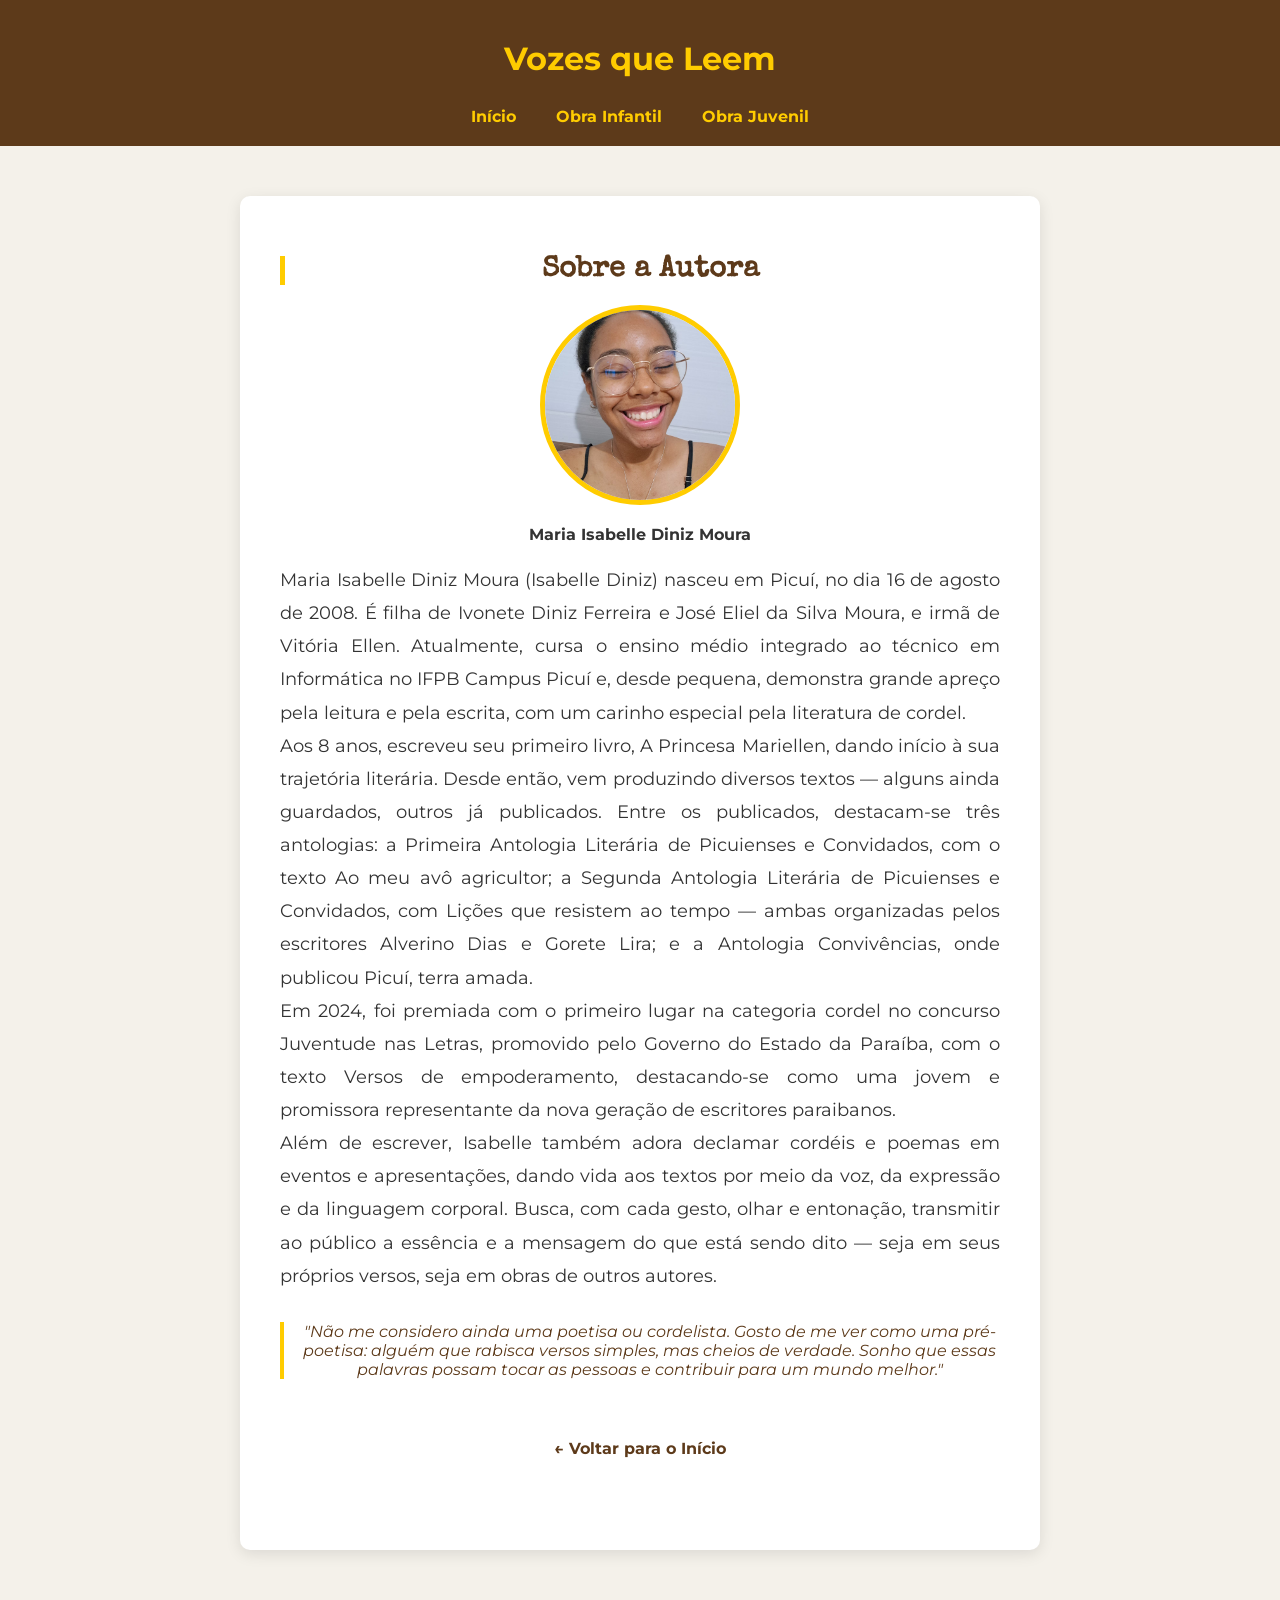
<file: biografia.html>
<!DOCTYPE html>
<html lang="pt-br">
<head>
    <meta charset="UTF-8">
    <meta name="viewport" content="width=device-width, initial-scale=1.0">
    <title>Sobre a Autora - Vozes que Leem</title>
    <link rel="preconnect" href="https://fonts.googleapis.com">
    <link rel="preconnect" href="https://fonts.gstatic.com" crossorigin>
    <link href="https://fonts.googleapis.com/css2?family=Special+Elite&family=Lora:ital,wght@0,400..700;1,400..700&family=Montserrat:wght@400;700&display=swap" rel="stylesheet">
    <link rel="stylesheet" href="style.css">
</head>
<body class="pagina-bio">
    <header>
        <br><h1>Vozes que Leem</h1><br>
         <nav>
            <ul>
                <li><a href="../index.html">Início</a></li>
                <li><a href="historinha/conto-mariellen.html">Obra Infantil</a></li>
                <li><a href="textosjovens/versosdeempoderamento.html">Obra Juvenil</a></li>
                
            </ul>
        </nav>
    </header>

    <main class="container-bio">
         
        <section class="secao-texto">
            <h2>Sobre a Autora</h2>
            
            <div class="foto-moldura">
                <img src="imgs/WhatsApp Image 2026-02-23 at 22.45.13.jpeg" alt="Isabelle Diniz" class="minha-foto">
            </div>

            <div class="texto-bio">
                <p><strong>Maria Isabelle Diniz Moura</strong></p> 
                <br>
               <p class="texto-justificado">Maria Isabelle Diniz Moura (Isabelle Diniz) nasceu em Picuí, no dia 16 de 
agosto de 2008. É filha de Ivonete Diniz Ferreira e José Eliel da Silva Moura, e irmã 
de Vitória Ellen. Atualmente, cursa o ensino médio integrado ao técnico em 
Informática no IFPB Campus Picuí e, desde pequena, demonstra grande apreço 
pela leitura e pela escrita, com um carinho especial pela literatura de cordel. 
<br> Aos 8 anos, escreveu seu primeiro livro, A Princesa Mariellen, dando início à 
sua trajetória literária. Desde então, vem produzindo diversos textos — alguns ainda 
guardados, outros já publicados. Entre os publicados, destacam-se três antologias: 
a Primeira Antologia Literária de Picuienses e Convidados, com o texto Ao meu avô 
agricultor; a Segunda Antologia Literária de Picuienses e Convidados, com Lições 
que resistem ao tempo — ambas organizadas pelos escritores Alverino Dias e 
Gorete Lira; e a Antologia Convivências, onde publicou Picuí, terra amada. 
<br> Em 2024, foi premiada com o primeiro lugar na categoria cordel no concurso 
Juventude nas Letras, promovido pelo Governo do Estado da Paraíba, com o texto 
Versos de empoderamento, destacando-se como uma jovem e promissora 
representante da nova geração de escritores paraibanos. 
<br> Além de escrever, Isabelle também adora declamar cordéis e poemas em 
eventos e apresentações, dando vida aos textos por meio da voz, da expressão e 
da linguagem corporal. Busca, com cada gesto, olhar e entonação, transmitir ao 
público a essência e a mensagem do que está sendo dito — seja em seus próprios 
versos, seja em obras de outros autores. </p>

                <blockquote style="font-style: italic; border-left: 4px solid #ffcc00; padding-left: 15px; margin: 30px 0; color: #5d3a1a;">
                    "Não me considero ainda uma poetisa ou cordelista. Gosto de me ver como uma pré-poetisa: alguém que rabisca versos simples, mas cheios de verdade. Sonho que essas palavras possam tocar as pessoas e contribuir para um mundo melhor."
                </blockquote>
            </div>

            <div style="text-align: center;">
                <a href="index.html" class="btn-voltar">← Voltar para o Início</a>
            </div>
        </section>
    </main>

    <footer> 
        <center><p>&copy; 2026 - Projeto Vozes que Leem</p></center>
    </footer>
</body>
</html>
</file>
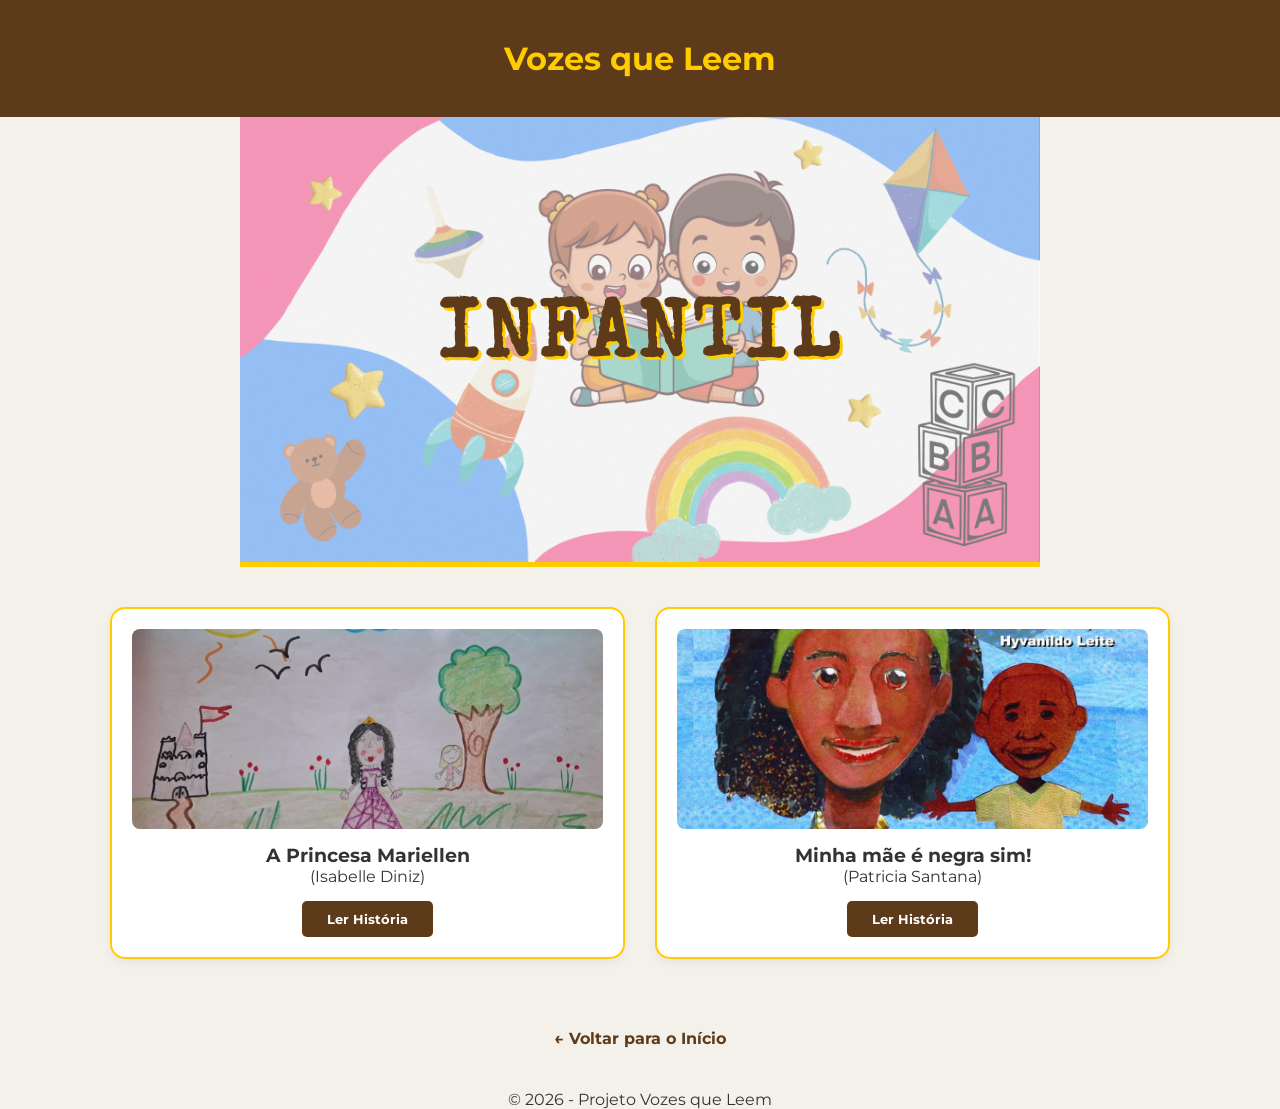
<file: infantil.html>
<!DOCTYPE html>
<html lang="pt-br">
<head>
    <meta charset="UTF-8">
    <meta name="viewport" content="width=device-width, initial-scale=1.0">
    <title>Espaço Infantil - Vozes que Leem</title>
    <link rel="preconnect" href="https://fonts.googleapis.com">
    <link rel="preconnect" href="https://fonts.gstatic.com" crossorigin>
    <link href="https://fonts.googleapis.com/css2?family=Special+Elite&family=Lora:ital,wght@0,400..700;1,400..700&family=Montserrat:wght@400;700&display=swap" rel="stylesheet">
    <link rel="stylesheet" href="style.css">
</head>
<body class="pagina-infantil">
    <header>
        <br><h1>Vozes que Leem</h1><br>
    </header>

    <section class="banner-infantil">
        <div class="banner-overlay">
            <h2>INFANTIL</h2>
        </div>
    </section>

    <main class="container-obras">
        <div class="grade-cards">

            <div class="card-obra">
                <div class="capa-livro">
                    <img src="imgs/Capa-Hist1.jpeg" alt="Princesa Mariellen">
                </div>
                <h3>A Princesa Mariellen</h3>
                <p>(Isabelle Diniz)</p>
                <button class="btn-ler" onclick="location.href='historinha/conto-mariellen.html'">Ler História</button>
            </div>

             <div class="card-obra">
                <div class="capa-livro">
                    <img src="imgs/histminhamaeenegrasim.jpg" alt="Minha mãe é negra sim">
                </div>
                <h3>Minha mãe é negra sim!</h3>
                <p>(Patricia Santana)</p>
                <button class="btn-ler" onclick="location.href='historinha/minhamaeenegrasim.html'">Ler História</button>
            </div>

            

        </div>

        <div class="voltar-centro">
            <a href="index.html" class="btn-voltar">← Voltar para o Início</a>
        </div>
    </main>

     <footer> 
        <center><p>&copy; 2026 - Projeto Vozes que Leem</p></center>
    </footer>
    
</body>
</html>
</file>
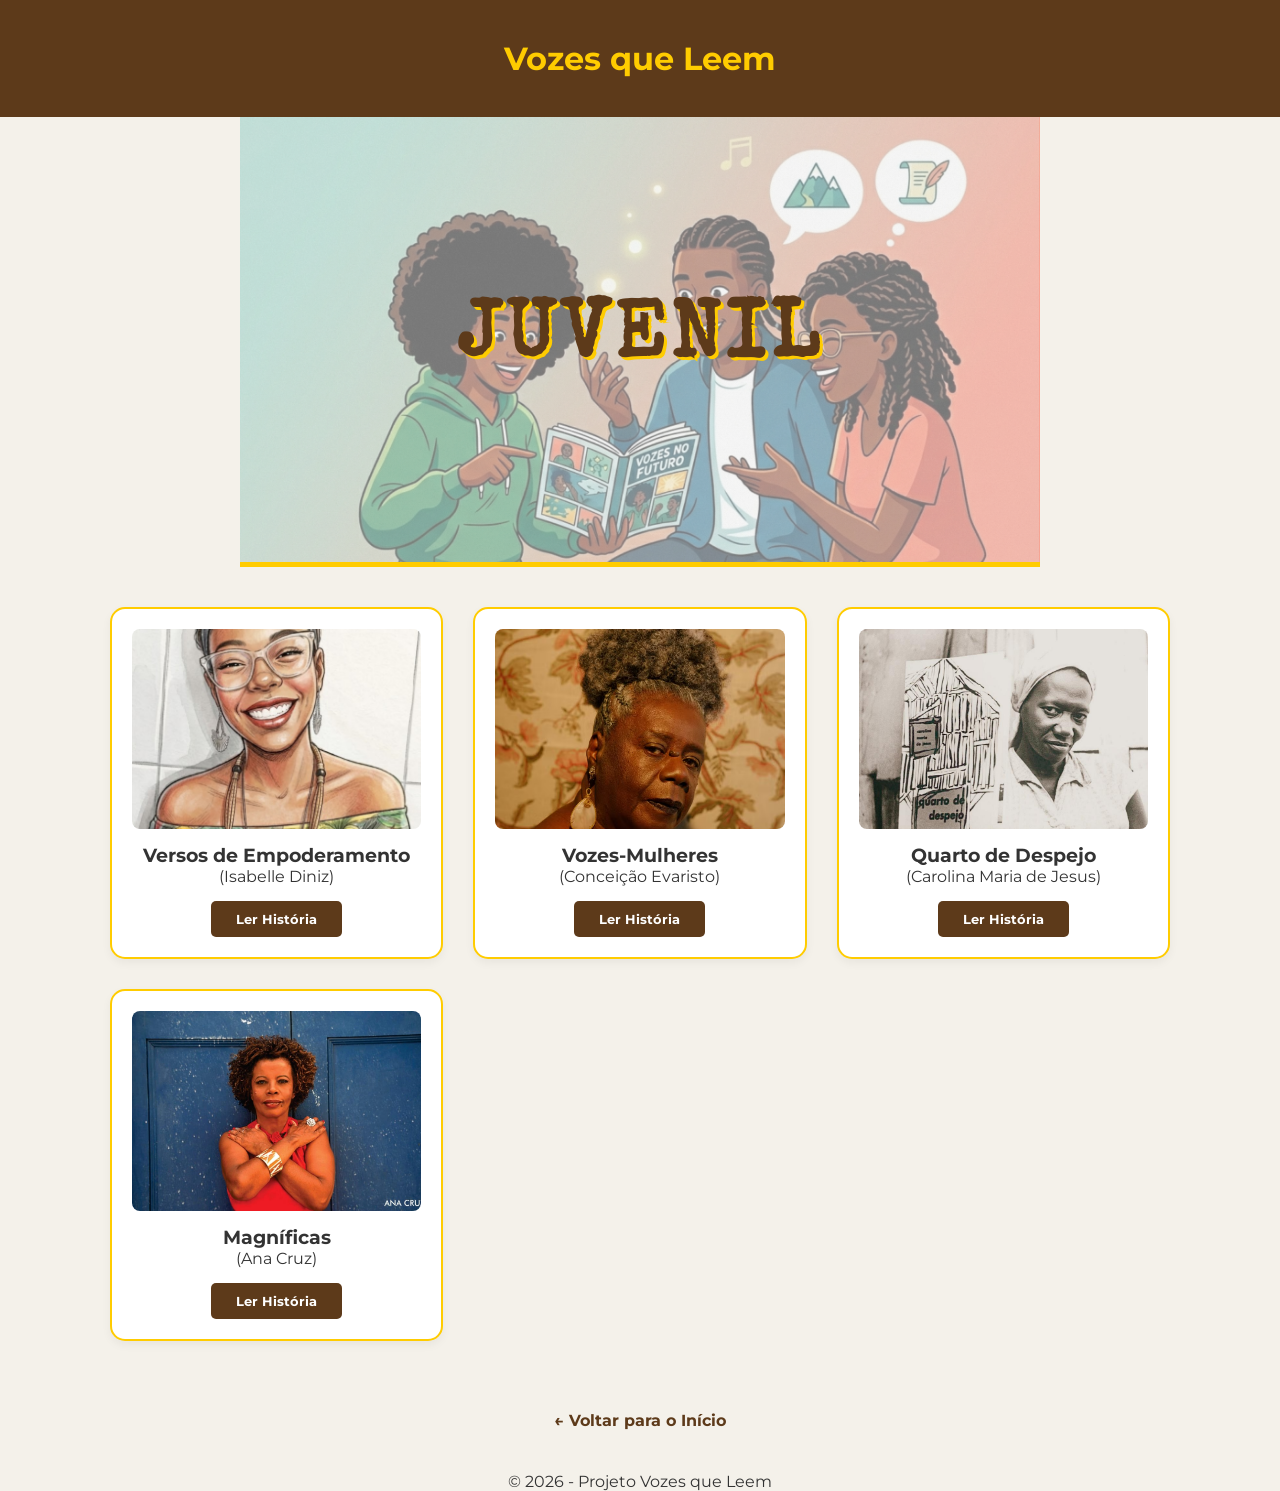
<file: juvenil.html>
<!DOCTYPE html>
<html lang="pt-br">
<head>
    <meta charset="UTF-8">
    <meta name="viewport" content="width=device-width, initial-scale=1.0">
    <title>Espaço Juvenil - Vozes que Leem</title>
    <link rel="preconnect" href="https://fonts.googleapis.com">
    <link rel="preconnect" href="https://fonts.gstatic.com" crossorigin>
    <link href="https://fonts.googleapis.com/css2?family=Special+Elite&family=Lora:ital,wght@0,400..700;1,400..700&family=Montserrat:wght@400;700&display=swap" rel="stylesheet">
    <link rel="stylesheet" href="style.css">
</head>
<body class="pagina-juvenil">
    <header>
        <br><h1>Vozes que Leem</h1><br>
    </header>

    <section class="banner-juvenil">
        <div class="banner-overlay">
            <h2>JUVENIL</h2>
        </div>
    </section>

    <main class="container-obras">
        <div class="grade-cards">

            <div class="card-obra">
                <div class="capa-livro">
                    <img src="imgs/WhatsApp Image 2026-03-04 at 22.52.45.jpeg" alt="Versos de Empoderamento">
                </div>
                <h3>Versos de Empoderamento</h3>
                <p>(Isabelle Diniz)</p>
                <button class="btn-ler" onclick="location.href='textosjovens/versosdeempoderamento.html'">Ler História</button>
            </div>

            <div class="card-obra">
                <div class="capa-livro">
                    <img src="imgs/ConceiçãoEvaristo.avif" alt="Vozes-Mulheres">
                </div>
                <h3>Vozes-Mulheres</h3>
                <p>(Conceição Evaristo)</p>
                <button class="btn-ler" onclick="location.href='textosjovens/Vozes-Mulheres.html'">Ler História</button>
            </div>

             <div class="card-obra">
                <div class="capa-livro">
                    <img src="imgs/CarolinaMariadeJesus.jpeg" alt="Quarto de Despejo">
                </div>
                <h3>Quarto de Despejo</h3>
                <p>(Carolina Maria de Jesus)</p>
                <button class="btn-ler" onclick="location.href='textosjovens/quartodedespejo.html'">Ler História</button>
            </div>

            <div class="card-obra">
                <div class="capa-livro">
                    <img src="imgs/ana-cruz-1080x675.jpg" alt="Magníficas">
                </div>
                <h3>Magníficas</h3>
                <p>(Ana Cruz)</p>
                <button class="btn-ler" onclick="location.href='textosjovens/Magnificas.html'">Ler História</button>
            </div>
               
            </div>

        </div>

        <div class="voltar-centro">
            <a href="index.html" class="btn-voltar">← Voltar para o Início</a>
        </div>
    </main>

     <footer> 
        <center><p>&copy; 2026 - Projeto Vozes que Leem</p></center>
    </footer>
    
</body>
</html>
</file>
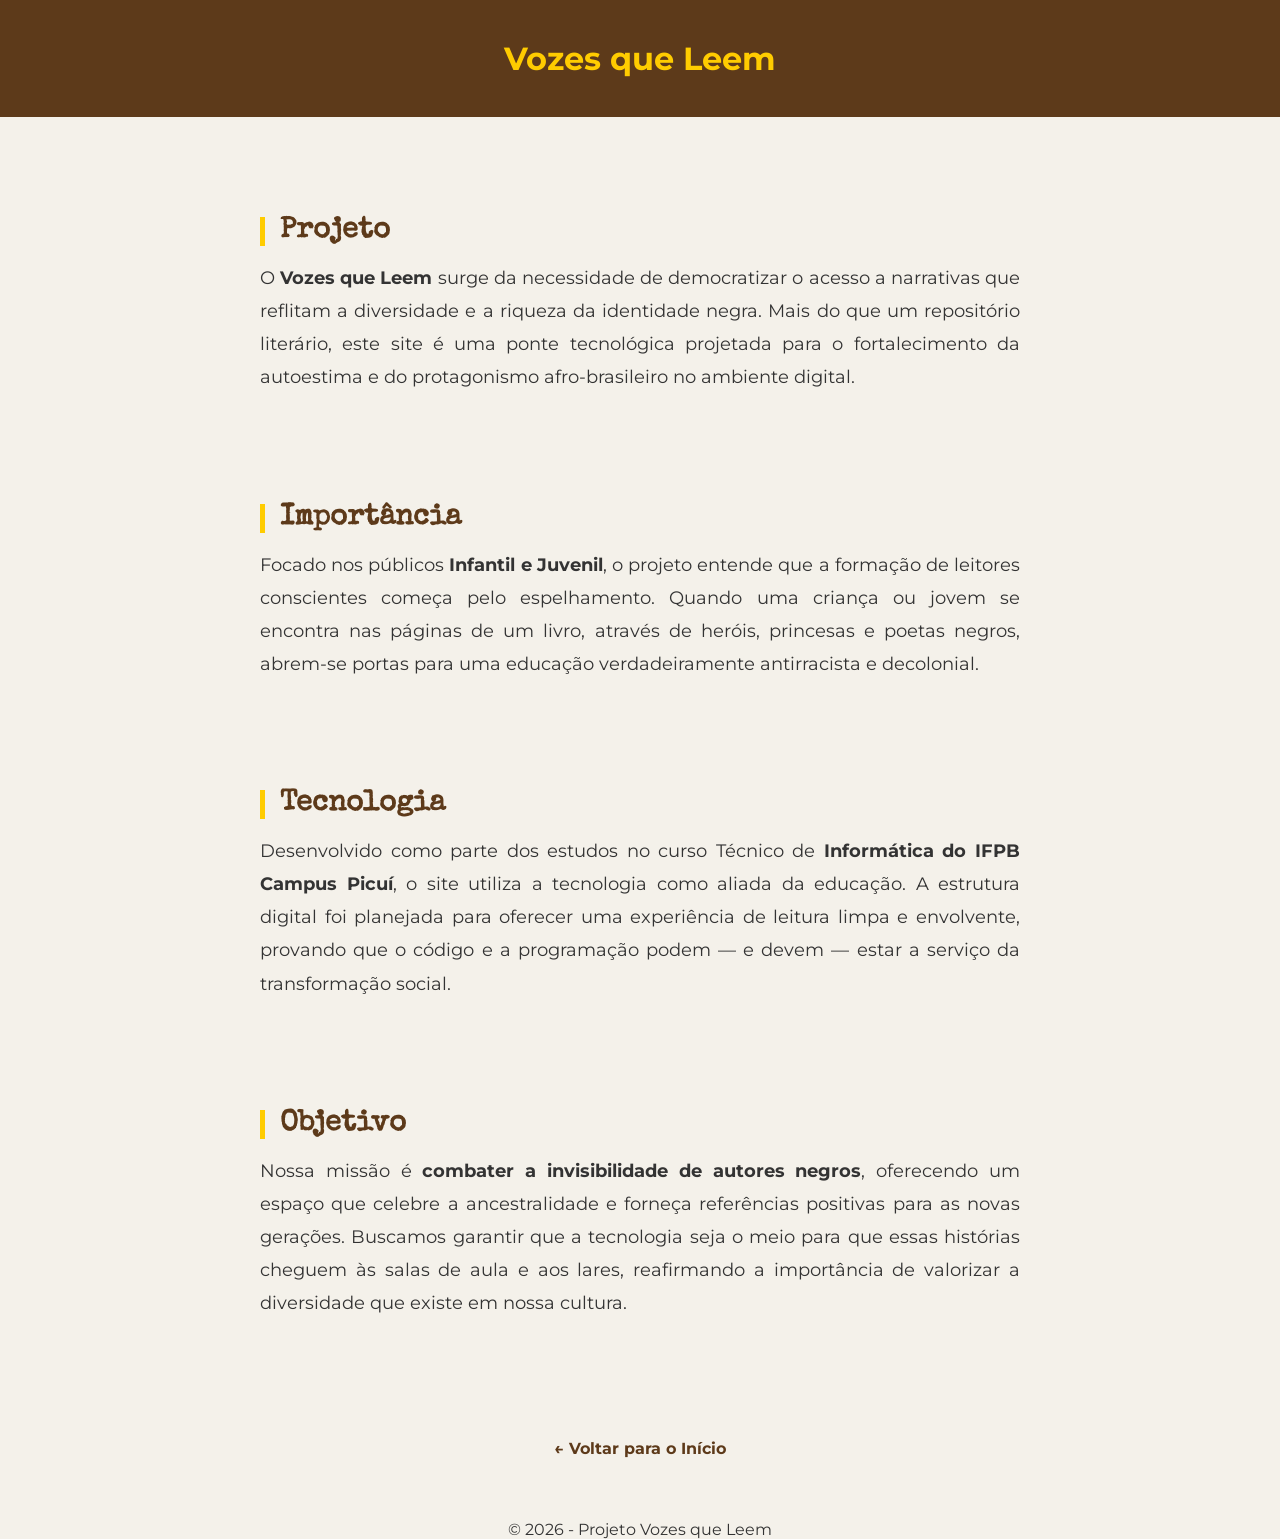
<file: sobre.html>
<!DOCTYPE html>
<html lang="pt-br">
<head>
    <meta charset="UTF-8">
    <meta name="viewport" content="width=device-width, initial-scale=1.0">
    <title>Sobre - Vozes que Leem</title>
    <link rel="preconnect" href="https://fonts.googleapis.com">
    <link rel="preconnect" href="https://fonts.gstatic.com" crossorigin>
    <link href="https://fonts.googleapis.com/css2?family=Special+Elite&family=Lora:ital,wght@0,400..700;1,400..700&family=Montserrat:wght@400;700&display=swap" rel="stylesheet">
    <link rel="stylesheet" href="style.css">
</head>
<body>
    <header> <br>
        <h1>Vozes que Leem</h1>
        <br>
    </header>

    <main class="container-sobre">
        <section class="secao-texto">
            <h2>Projeto</h2>
            <p class="texto-justificado">
                O <strong>Vozes que Leem</strong> surge da necessidade de democratizar o acesso a narrativas que reflitam a diversidade e a riqueza da identidade negra. Mais do que um repositório literário, este site é uma ponte tecnológica projetada para o fortalecimento da autoestima e do protagonismo afro-brasileiro no ambiente digital.
            </p>
        </section>

        <section class="secao-texto">
            <h2>Importância</h2>
            <p class="texto-justificado">
                Focado nos públicos <strong>Infantil e Juvenil</strong>, o projeto entende que a formação de leitores conscientes começa pelo espelhamento. Quando uma criança ou jovem se encontra nas páginas de um livro, através de heróis, princesas e poetas negros, abrem-se portas para uma educação verdadeiramente antirracista e decolonial.
            </p>
        </section>

        <section class="secao-texto">
            <h2>Tecnologia</h2>
            <p class="texto-justificado">
                Desenvolvido como parte dos estudos no curso Técnico de <strong>Informática do IFPB Campus Picuí</strong>, o site utiliza a tecnologia como aliada da educação. A estrutura digital foi planejada para oferecer uma experiência de leitura limpa e envolvente, provando que o código e a programação podem — e devem — estar a serviço da transformação social.
            </p>
        </section>

        <section class="secao-texto">
            <h2>Objetivo</h2>
            <p class="texto-justificado">
            Nossa missão é <strong>combater a invisibilidade de autores negros</strong>, oferecendo um espaço que celebre a ancestralidade e forneça referências positivas para as novas gerações. Buscamos garantir que a tecnologia seja o meio para que essas histórias cheguem às salas de aula e aos lares, reafirmando a importância de valorizar a diversidade que existe em nossa cultura.
            </p>
        </section>

        <div style="text-align: center; margin: 50px 0;">
            <a href="index.html" class="btn-voltar">← Voltar para o Início </a>
        </div>
    </main>

    <footer> 
        <center><p>&copy; 2026 - Projeto Vozes que Leem</p></center>
    </footer>
    
</body>
</html>
</file>
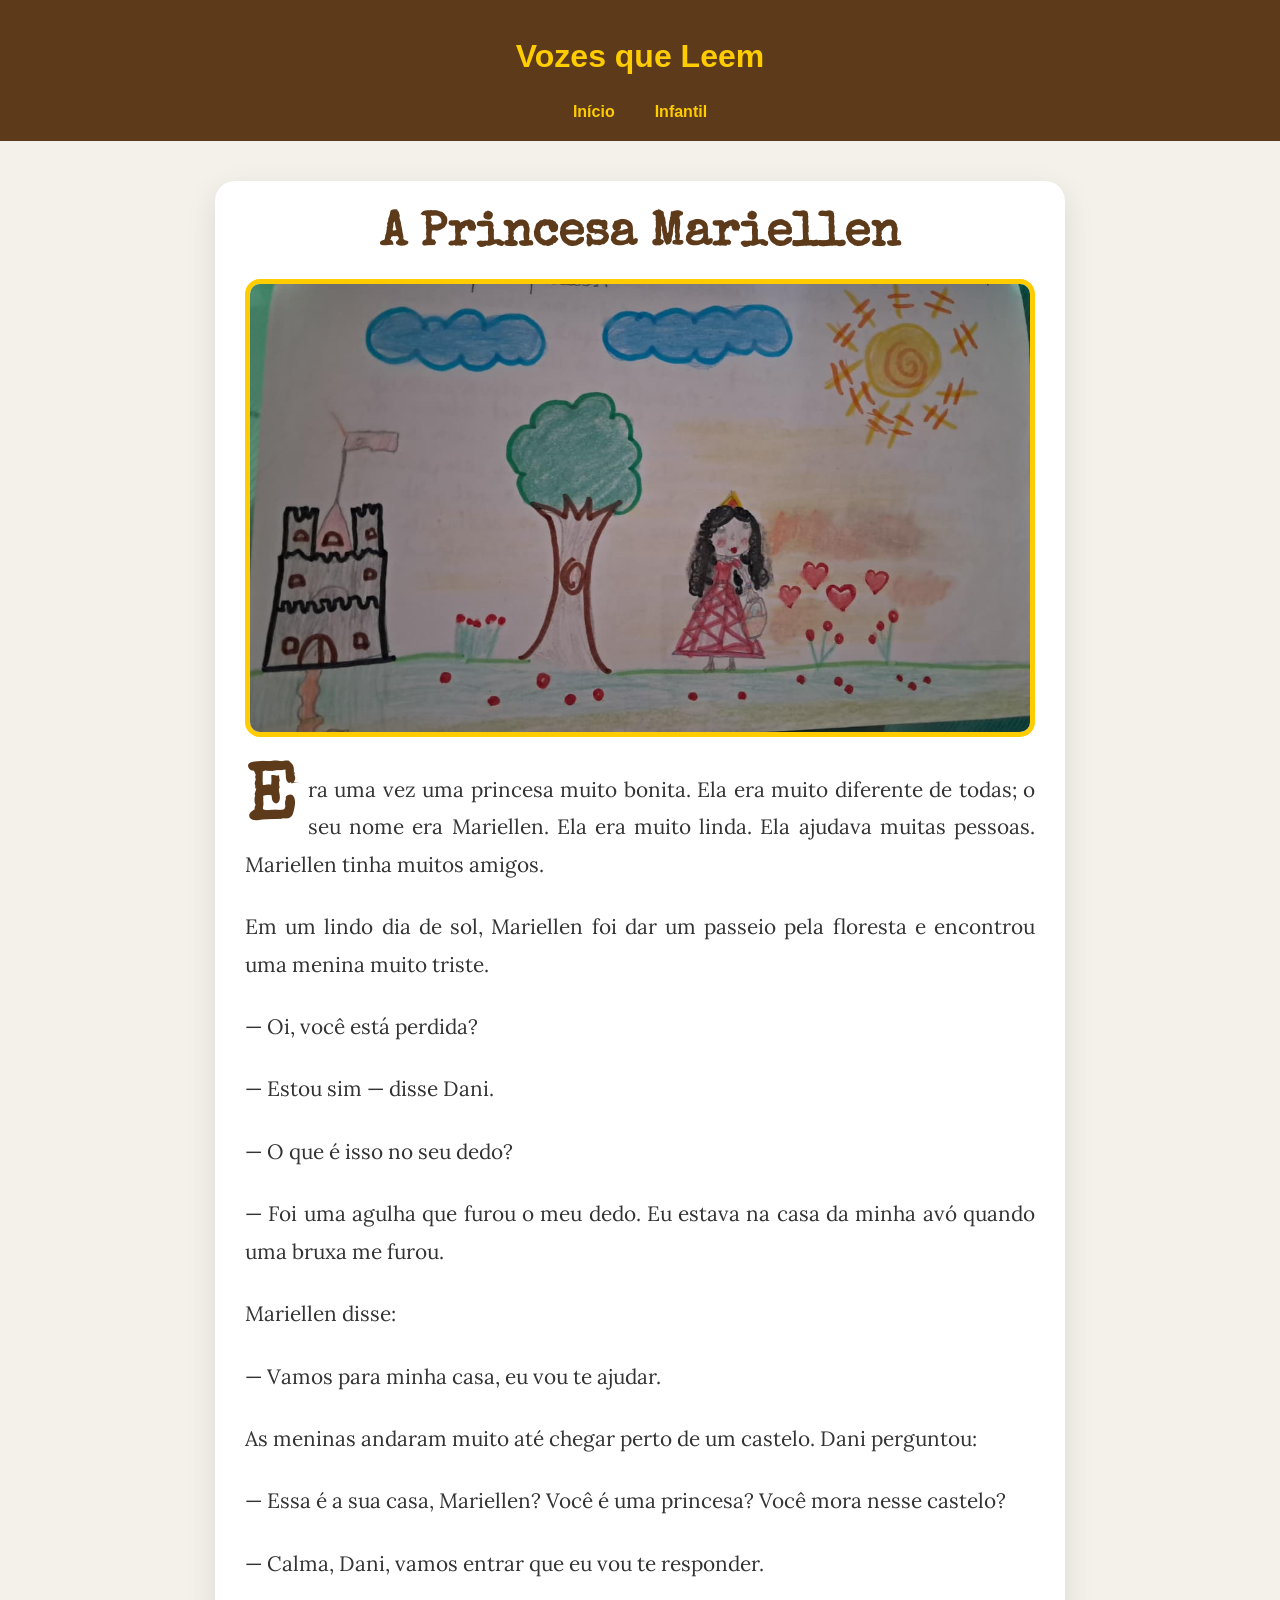
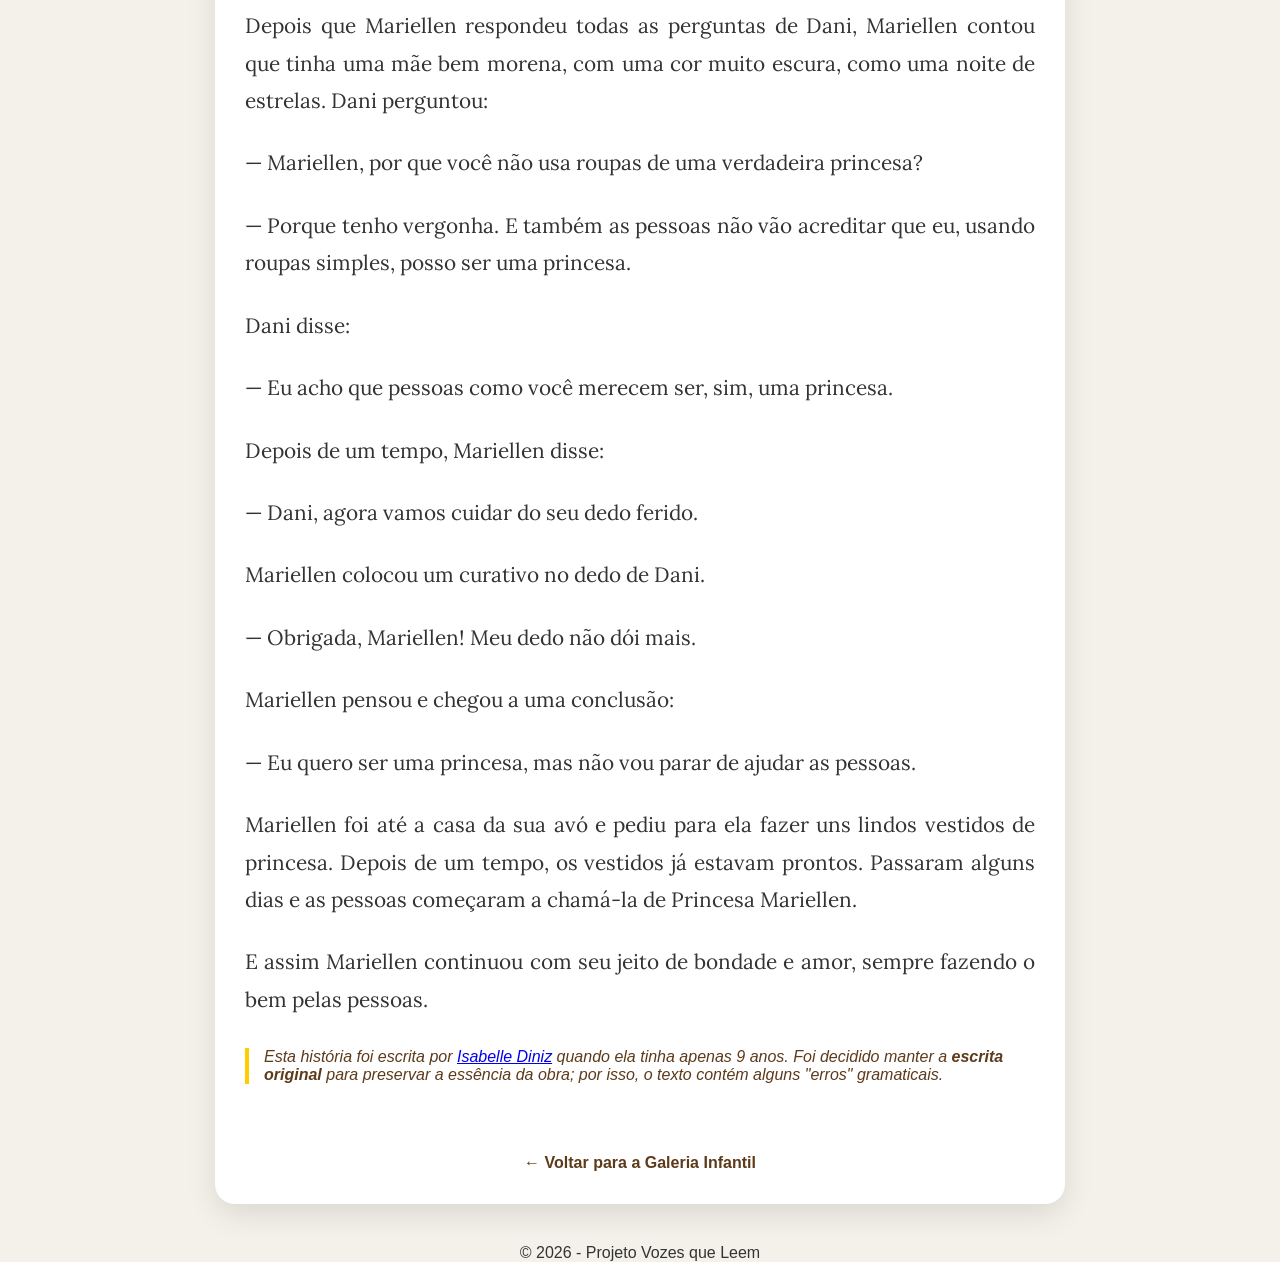
<file: historinha/conto-mariellen.html>
<!DOCTYPE html>
<html lang="pt-br">
<head>
    <meta charset="UTF-8">
    <meta name="viewport" content="width=device-width, initial-scale=1.0">
    <title>Lendo: Princesa Mariellen - Vozes que Leem</title>
    <link rel="stylesheet" href="../style.css">
    <link rel="preconnect" href="https://fonts.googleapis.com">
    <link rel="preconnect" href="https://fonts.gstatic.com" crossorigin>
    <link href="https://fonts.googleapis.com/css2?family=Special+Elite&family=Lora:ital,wght@0,400..700;1,400..700&display=swap" rel="stylesheet">
</head>
<body class="pagina-leitura">

    <header>
        <br><h1>Vozes que Leem</h1><br>
        <nav>
            <ul>
                <li><a href="../index.html">Início</a></li>
                <li><a href="../infantil.html">Infantil</a></li>
            </ul>
        </nav>
    </header>

    <main class="container-leitura">
        
        <article class="conteudo-historia">
            <h2 class="titulo-conto">A Princesa Mariellen</h2>
            
            <div class="ilustracao-principal">
                <img src="../imgs/Hist1.jpeg" alt="Ilustração da Princesa Mariellen">
            </div>

            <div class="texto-conto">
                <p><span class="letra-capitular">E</span>ra uma vez uma princesa muito bonita. Ela era muito diferente de todas; o seu nome era Mariellen. Ela era muito linda. Ela ajudava muitas pessoas. Mariellen tinha muitos amigos.</p>

                <p>Em um lindo dia de sol, Mariellen foi dar um passeio pela floresta e encontrou uma menina muito triste.</p>
                
                <p>&mdash; Oi, você está perdida?</p>
                <p>&mdash; Estou sim &mdash; disse Dani.</p>
                <p>&mdash; O que é isso no seu dedo?</p>
                <p>&mdash; Foi uma agulha que furou o meu dedo. Eu estava na casa da minha avó quando uma bruxa me furou.</p>

                <p>Mariellen disse:</p>
                <p>&mdash; Vamos para minha casa, eu vou te ajudar.</p>

                <p>As meninas andaram muito até chegar perto de um castelo. Dani perguntou:</p>
                <p>&mdash; Essa é a sua casa, Mariellen? Você é uma princesa? Você mora nesse castelo?</p>
                <p>&mdash; Calma, Dani, vamos entrar que eu vou te responder.</p>

                <p>Depois que Mariellen respondeu todas as perguntas de Dani, Mariellen contou que tinha uma mãe bem morena, com uma cor muito escura, como uma noite de estrelas. Dani perguntou:</p>
                
                <p>&mdash; Mariellen, por que você não usa roupas de uma verdadeira princesa?</p>
                <p>&mdash; Porque tenho vergonha. E também as pessoas não vão acreditar que eu, usando roupas simples, posso ser uma princesa.</p>

                <p>Dani disse:</p>
                <p>&mdash; Eu acho que pessoas como você merecem ser, sim, uma princesa.</p>

                <p>Depois de um tempo, Mariellen disse:</p>
                <p>&mdash; Dani, agora vamos cuidar do seu dedo ferido.</p>
                <p>Mariellen colocou um curativo no dedo de Dani.</p>
                <p>&mdash; Obrigada, Mariellen! Meu dedo não dói mais.</p>

                <p>Mariellen pensou e chegou a uma conclusão:</p>
                <p>&mdash; Eu quero ser uma princesa, mas não vou parar de ajudar as pessoas.</p>

                <p>Mariellen foi até a casa da sua avó e pediu para ela fazer uns lindos vestidos de princesa. Depois de um tempo, os vestidos já estavam prontos. Passaram alguns dias e as pessoas começaram a chamá-la de Princesa Mariellen.</p>

                <p>E assim Mariellen continuou com seu jeito de bondade e amor, sempre fazendo o bem pelas pessoas.</p>

                <blockquote style="font-style: italic; border-left: 4px solid #ffcc00; padding-left: 15px; margin: 30px 0; color: #5d3a1a;">
                    Esta história foi escrita por <a href="../biografia.html" class="link-autor"> Isabelle Diniz</a> quando ela tinha apenas 9 anos. 
                    Foi decidido manter a <strong>escrita original</strong> para preservar a essência da obra; 
                    por isso, o texto contém alguns "erros" gramaticais.
                </blockquote>
            </div>
        </article>

        <div class="voltar-centro">
            <a href="../infantil.html" class="btn-voltar">← Voltar para a Galeria Infantil</a>
        </div>

    </main>

     <footer> 
        <center><p>&copy; 2026 - Projeto Vozes que Leem</p></center>
    </footer>

</body>
</html>
</file>
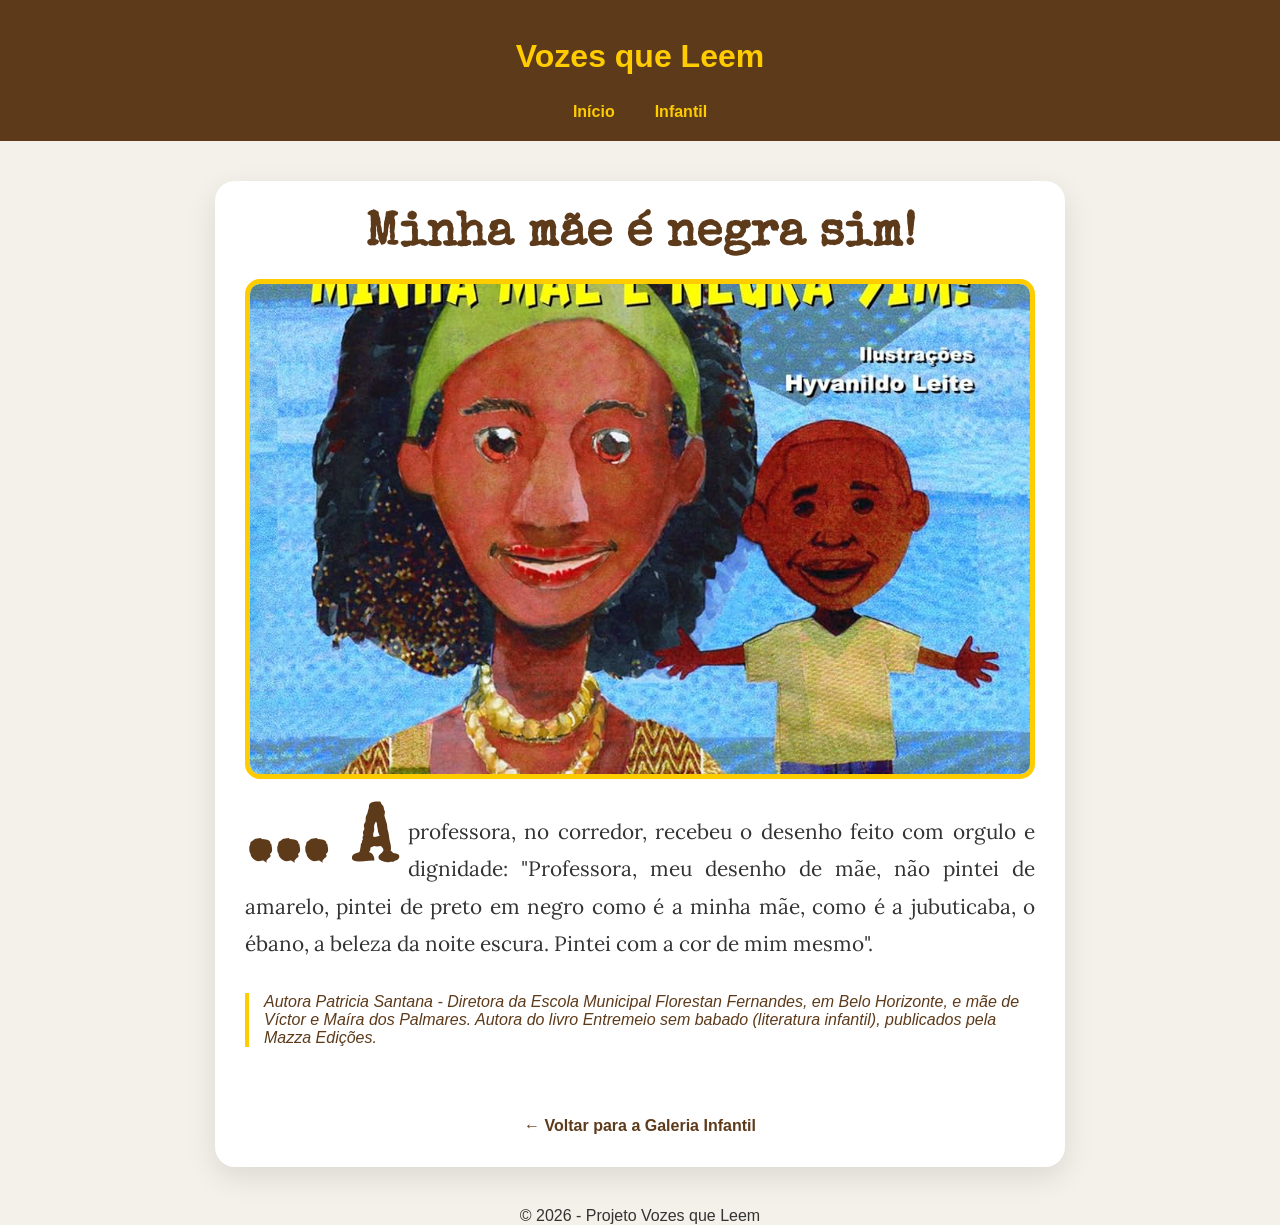
<file: historinha/minhamaeenegrasim.html>
<!DOCTYPE html>
<html lang="pt-br">
<head>
    <meta charset="UTF-8">
    <meta name="viewport" content="width=device-width, initial-scale=1.0">
    <title>Lendo: Minha mãe é negra sim! - Vozes que Leem</title>
    <link rel="stylesheet" href="../style.css">
    <link rel="preconnect" href="https://fonts.googleapis.com">
    <link rel="preconnect" href="https://fonts.gstatic.com" crossorigin>
    <link href="https://fonts.googleapis.com/css2?family=Special+Elite&family=Lora:ital,wght@0,400..700;1,400..700&display=swap" rel="stylesheet">
</head>
<body class="pagina-leitura">

    <header>
        <br><h1>Vozes que Leem</h1><br>
        <nav>
            <ul>
                <li><a href="../index.html">Início</a></li>
                <li><a href="../infantil.html">Infantil</a></li>
            </ul>
        </nav>
    </header>

    <main class="container-leitura">
        
        <article class="conteudo-historia">
            <h2 class="titulo-conto">Minha mãe é negra sim!</h2>
            
            <div class="ilustracao-principal">
                <img src="../imgs/histminhamaeenegrasim.jpg" alt="Ilustração de Versos de Empoderamento">
            </div>

            <div class="texto-conto">

                  <p><span class="letra-capitular">... A</span>professora, no corredor, recebeu o desenho feito com orgulo e dignidade:
                "Professora, meu desenho de mãe, não pintei de amarelo, pintei de preto em negro como é a minha mãe, como é a jubuticaba,
            o ébano, a beleza da noite escura. Pintei com a cor de mim mesmo".</p>


                <blockquote style="font-style: italic; border-left: 4px solid #ffcc00; padding-left: 15px; margin: 30px 0; color: #5d3a1a;">
                    Autora Patricia Santana - Diretora da Escola Municipal Florestan Fernandes, em Belo Horizonte, e mãe de Víctor e Maíra dos Palmares. Autora do livro
                    Entremeio sem babado (literatura infantil), publicados pela Mazza Edições.
                </blockquote>
            </div>
        </article>


        <div class="voltar-centro">
            <a href="../infantil.html" class="btn-voltar">← Voltar para a Galeria Infantil</a>
        </div>

    </main>

    <footer> 
        <center><p>&copy; 2026 - Projeto Vozes que Leem</p></center>
    </footer>

</body>
</html>
</file>
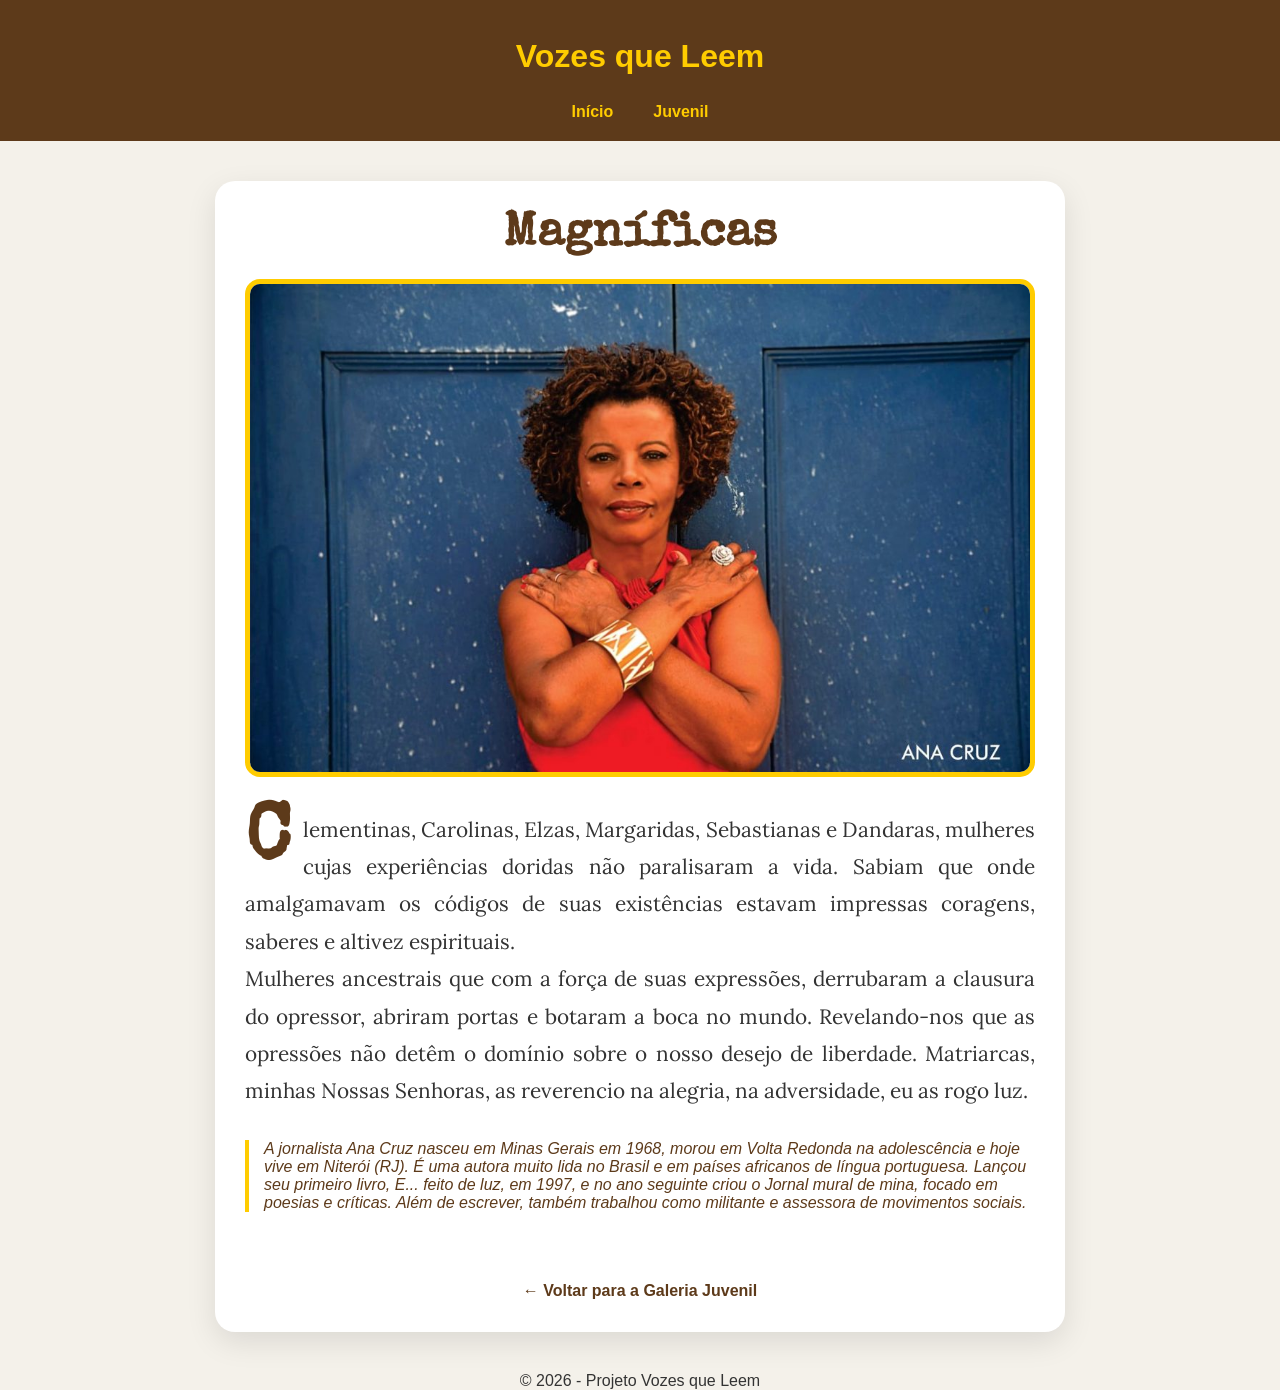
<file: textosjovens/Magnificas.html>
<!DOCTYPE html>
<html lang="pt-br">
<head>
    <meta charset="UTF-8">
    <meta name="viewport" content="width=device-width, initial-scale=1.0">
    <title>Lendo: Magníficas - Vozes que Leem</title>
    <link rel="stylesheet" href="../style.css">
    <link rel="preconnect" href="https://fonts.googleapis.com">
    <link rel="preconnect" href="https://fonts.gstatic.com" crossorigin>
    <link href="https://fonts.googleapis.com/css2?family=Special+Elite&family=Lora:ital,wght@0,400..700;1,400..700&display=swap" rel="stylesheet">
</head>
<body class="pagina-leitura">

    <header>
        <br><h1>Vozes que Leem</h1><br>
        <nav>
            <ul>
                <li><a href="../index.html">Início</a></li>
                <li><a href="../juvenil.html">Juvenil</a></li>
            </ul>
        </nav>
    </header>

    <main class="container-leitura">
        
        <article class="conteudo-historia">
            <h2 class="titulo-conto">Magníficas</h2>
            
            <div class="ilustracao-principal">
                <img src="../imgs/ana-cruz-1080x675.jpg" alt="Foto da autora">
            </div>

            <div class="texto-conto">
                <p><span class="letra-capitular">C</span>lementinas, Carolinas, Elzas, Margaridas, Sebastianas e Dandaras, 
                    mulheres cujas experiências doridas não paralisaram a vida. Sabiam que onde amalgamavam os códigos de 
                    suas existências estavam impressas coragens, saberes e altivez espirituais.

                    <br>Mulheres ancestrais que com a força de suas expressões, derrubaram a clausura do opressor, abriram 
                    portas e botaram a boca no mundo. Revelando-nos que as opressões não detêm o domínio sobre o nosso desejo 
                    de liberdade. Matriarcas, minhas Nossas Senhoras, as reverencio na alegria, na adversidade, eu as rogo luz.</p>

                <blockquote style="font-style: italic; border-left: 4px solid #ffcc00; padding-left: 15px; margin: 30px 0; color: #5d3a1a;">
                    A jornalista Ana Cruz nasceu em Minas Gerais em 1968, morou em Volta Redonda na adolescência e hoje vive em Niterói (RJ). 
                    É uma autora muito lida no Brasil e em países africanos de língua portuguesa. Lançou seu primeiro livro, E... feito de luz, 
                    em 1997, e no ano seguinte criou o Jornal mural de mina, focado em poesias e críticas. Além de escrever, também trabalhou 
                    como militante e assessora de movimentos sociais.
                    
                </blockquote>
            </div>
        </article>

        <div class="voltar-centro">
            <a href="../juvenil.html" class="btn-voltar">← Voltar para a Galeria Juvenil</a>
        </div>

    </main>

    <footer> 
        <center><p>&copy; 2026 - Projeto Vozes que Leem</p></center>
    </footer>

</body>
</html>
</file>
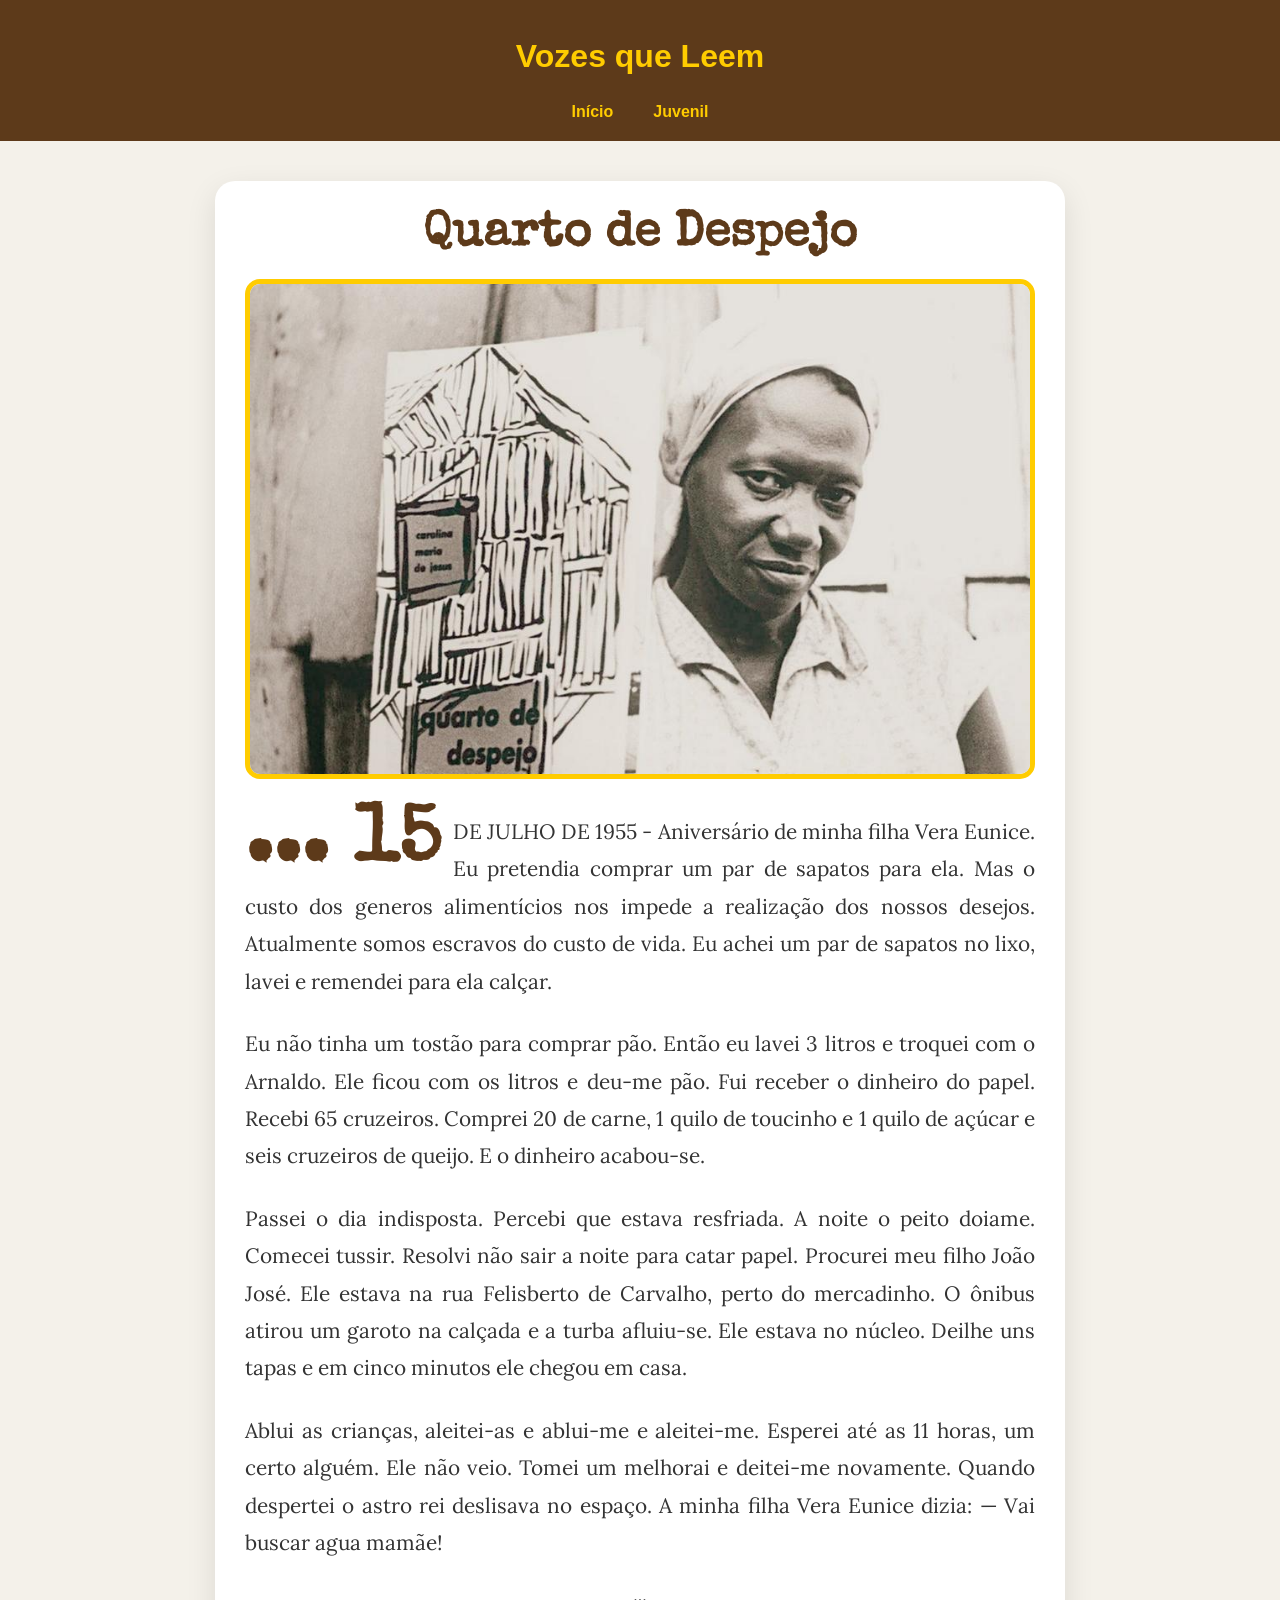
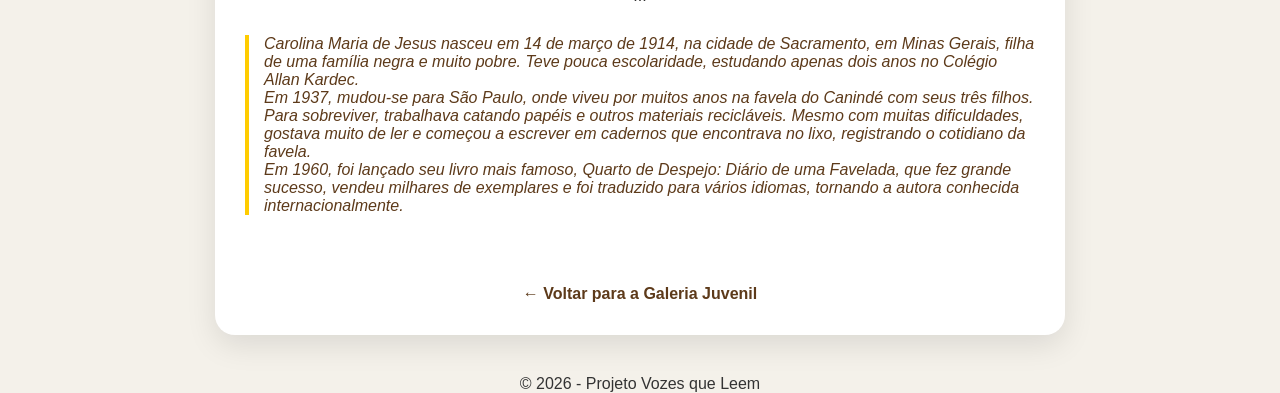
<file: textosjovens/quartodedespejo.html>
<!DOCTYPE html>
<html lang="pt-br">
<head>
    <meta charset="UTF-8">
    <meta name="viewport" content="width=device-width, initial-scale=1.0">
    <title>Lendo: Quarto de despejo - Vozes que Leem</title>
    <link rel="stylesheet" href="../style.css">
    <link rel="preconnect" href="https://fonts.googleapis.com">
    <link rel="preconnect" href="https://fonts.gstatic.com" crossorigin>
    <link href="https://fonts.googleapis.com/css2?family=Special+Elite&family=Lora:ital,wght@0,400..700;1,400..700&display=swap" rel="stylesheet">
</head>
<body class="pagina-leitura">

    <header>
        <br><h1>Vozes que Leem</h1><br>
        <nav>
            <ul>
                <li><a href="../index.html">Início</a></li>
                <li><a href="../juvenil.html">Juvenil</a></li>
            </ul>
        </nav>
    </header>

    <main class="container-leitura">
        
        <article class="conteudo-historia">
            <h2 class="titulo-conto">Quarto de Despejo</h2>
            
            <div class="ilustracao-principal">
                <img src="../imgs/CarolinaMariadeJesus.jpeg" alt="Quarto de Despejo">
            </div>

            <div class="texto-conto">
                <p><span class="letra-capitular">... 15</span>DE JULHO DE 1955 - Aniversário de minha filha Vera Eunice. Eu
                 pretendia comprar um par de sapatos para ela. Mas o custo dos generos
                 alimentícios nos impede a realização dos nossos desejos. Atualmente somos
                 escravos do custo de vida. Eu achei um par de sapatos no lixo, lavei e remendei
                 para ela calçar.</p>

                 <p>Eu não tinha um tostão para comprar pão. Então eu lavei 3 litros e
                 troquei com o Arnaldo. Ele ficou com os litros e deu-me pão. Fui receber o
                 dinheiro do papel. Recebi 65 cruzeiros. Comprei 20 de carne, 1 quilo de
                 toucinho e 1 quilo de açúcar e seis cruzeiros de queijo. E o dinheiro acabou-se.</p>

                 <p>Passei o dia indisposta. Percebi que estava resfriada. A noite o peito doiame. Comecei tussir. Resolvi não sair a noite para catar papel. Procurei meu filho
                 João José. Ele estava na rua Felisberto de Carvalho, perto do mercadinho. O
                 ônibus atirou um garoto na calçada e a turba afluiu-se. Ele estava no núcleo. Deilhe uns tapas e em cinco minutos ele chegou em casa.</p>

                 <p>Ablui as crianças, aleitei-as e ablui-me e aleitei-me. Esperei até as 11
                 horas, um certo alguém. Ele não veio. Tomei um melhorai e deitei-me
                 novamente. Quando despertei o astro rei deslisava no espaço. A minha filha Vera
                 Eunice dizia: — Vai buscar agua mamãe!</p>

                 <p> <center>...</center></p>

                <blockquote style="font-style: italic; border-left: 4px solid #ffcc00; padding-left: 15px; margin: 30px 0; color: #5d3a1a;">
                    Carolina Maria de Jesus nasceu em 14 de março de 1914, na cidade de Sacramento, em Minas Gerais, filha de uma família negra e muito pobre. Teve pouca escolaridade, estudando apenas dois anos no Colégio Allan Kardec.
                   <br> Em 1937, mudou-se para São Paulo, onde viveu por muitos anos na favela do Canindé com seus três filhos. Para sobreviver, trabalhava catando papéis e outros materiais recicláveis. Mesmo com muitas dificuldades, 
                    gostava muito de ler e começou a escrever em cadernos que encontrava no lixo, registrando o cotidiano da favela.
                    <br>Em 1960, foi lançado seu livro mais famoso, Quarto de Despejo: Diário de uma Favelada, que fez grande sucesso, vendeu milhares de exemplares e foi traduzido para vários idiomas, tornando a autora conhecida internacionalmente.
                </blockquote>
            </div>
        </article>

        <div class="voltar-centro">
            <a href="../juvenil.html" class="btn-voltar">← Voltar para a Galeria Juvenil</a>
        </div>

    </main>

    <footer> 
        <center><p>&copy; 2026 - Projeto Vozes que Leem</p></center>
    </footer>

</body>
</html>
</file>
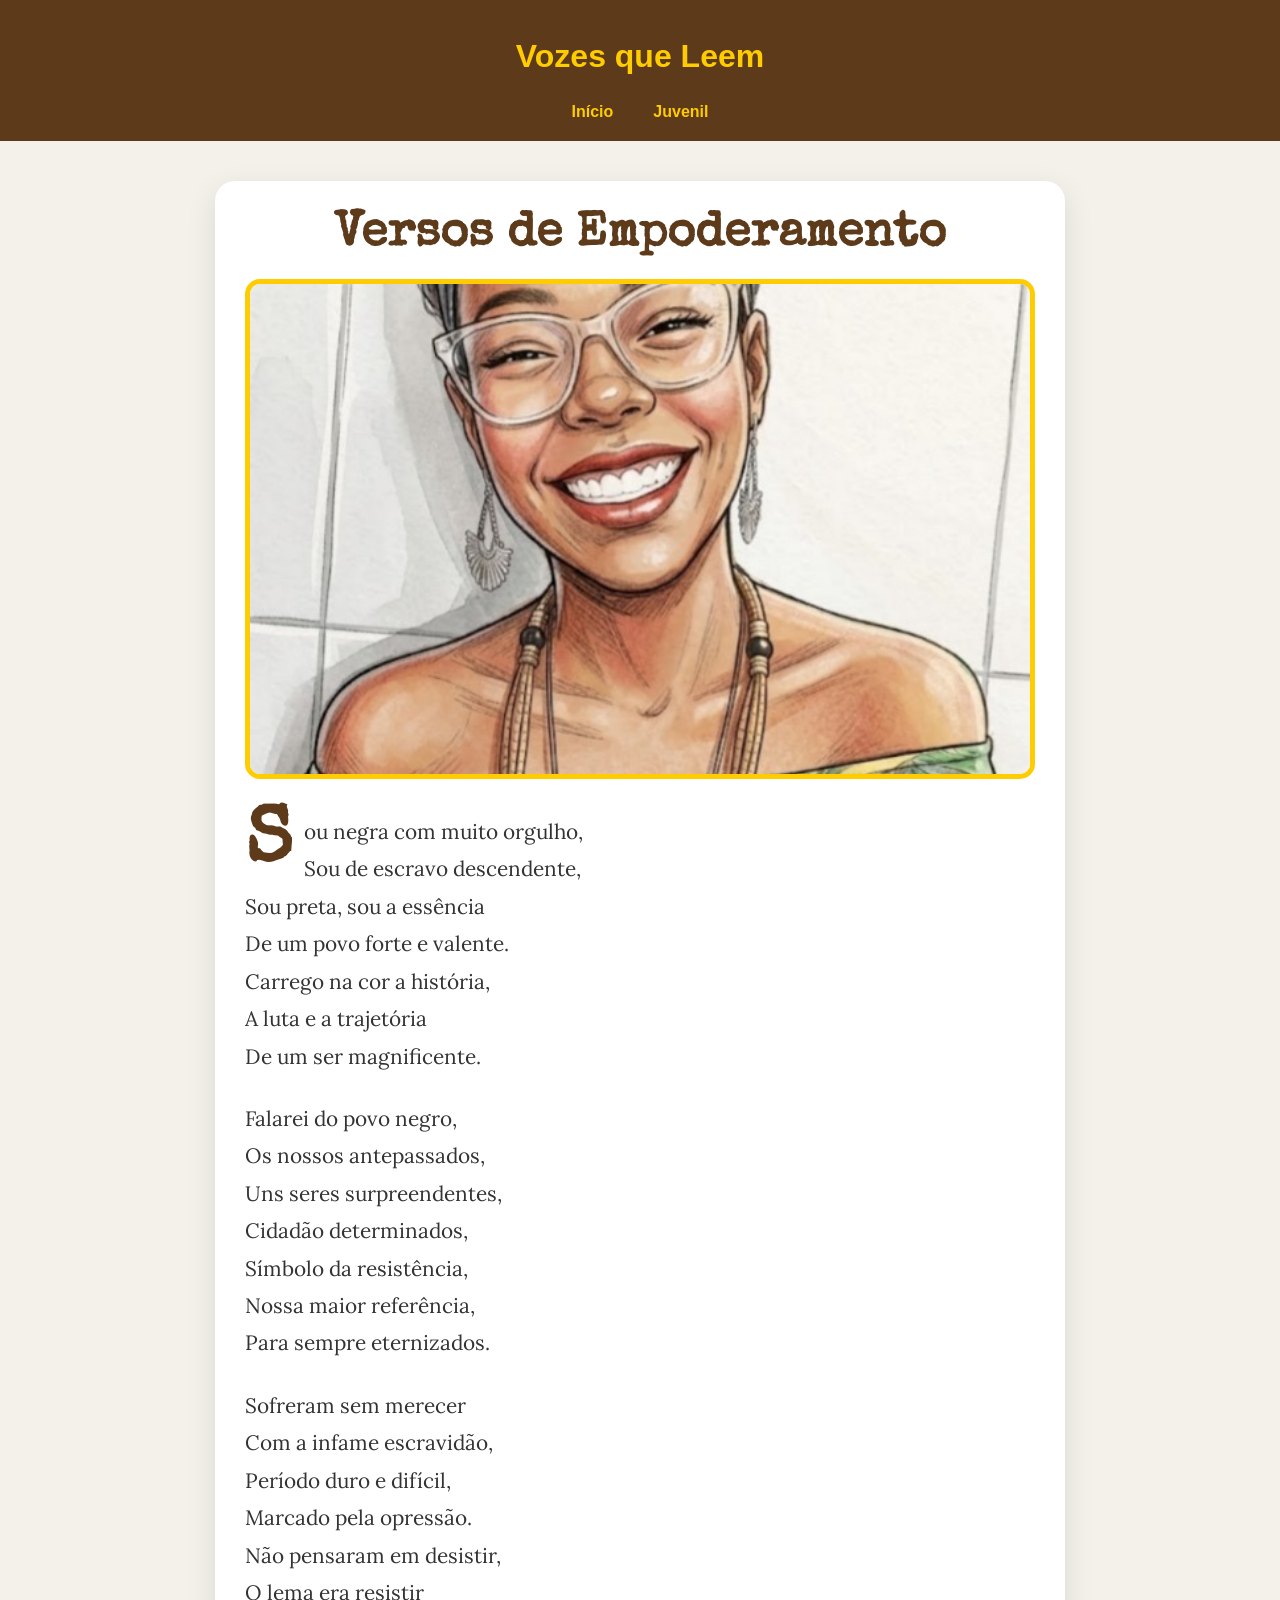
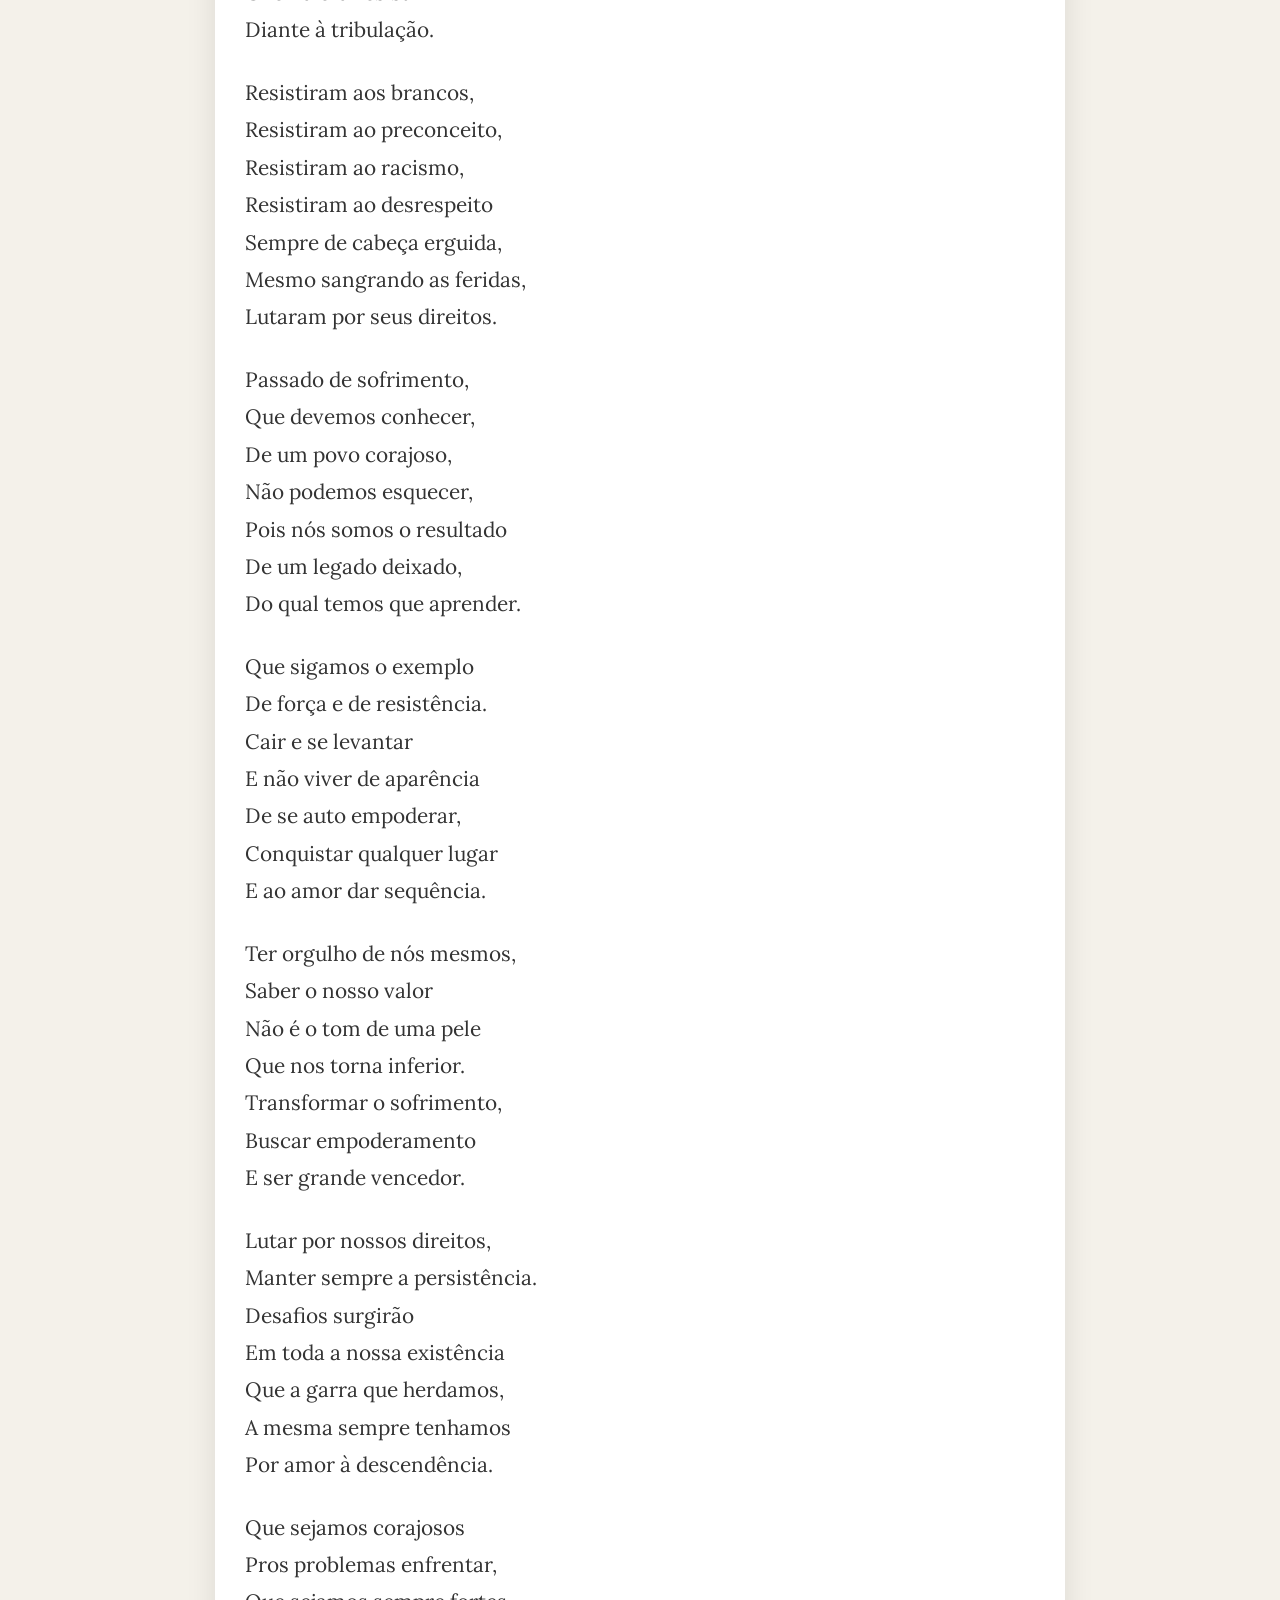
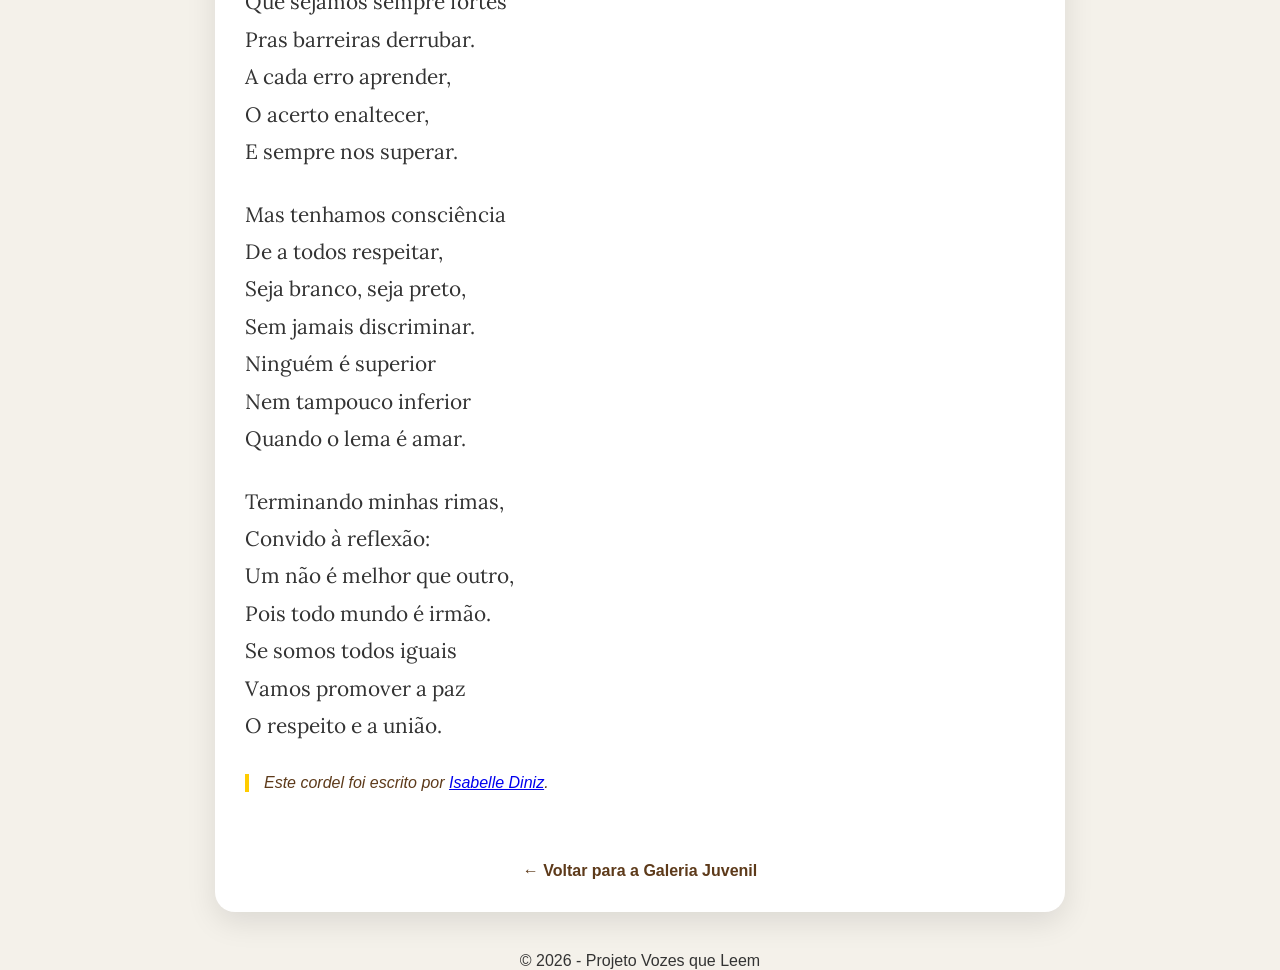
<file: textosjovens/versosdeempoderamento.html>
<!DOCTYPE html>
<html lang="pt-br">
<head>
    <meta charset="UTF-8">
    <meta name="viewport" content="width=device-width, initial-scale=1.0">
    <title>Lendo: Versos de Empoderamento - Vozes que Leem</title>
    <link rel="stylesheet" href="../style.css">
    <link rel="preconnect" href="https://fonts.googleapis.com">
    <link rel="preconnect" href="https://fonts.gstatic.com" crossorigin>
    <link href="https://fonts.googleapis.com/css2?family=Special+Elite&family=Lora:ital,wght@0,400..700;1,400..700&display=swap" rel="stylesheet">
</head>
<body class="pagina-leitura">

    <header>
        <br><h1>Vozes que Leem</h1><br>
        <nav>
            <ul>
                <li><a href="../index.html">Início</a></li>
                <li><a href="../juvenil.html">Juvenil</a></li>
            </ul>
        </nav>
    </header>

    <main class="container-leitura">
        
        <article class="conteudo-historia">
            <h2 class="titulo-conto">Versos de Empoderamento</h2>
            
            <div class="ilustracao-principal">
                <img src="../imgs/WhatsApp Image 2026-03-04 at 22.52.45.jpeg" alt="Ilustração">
            </div>

            <div class="texto-conto">
            
                <p><span class="letra-capitular">S</span>ou negra com muito orgulho,<br> Sou de escravo descendente, <br>Sou preta, sou a essência <br> De um povo forte e valente. <br>Carrego na cor a história,<br> A luta e a trajetória <br> De um ser magnificente.</p>
                
                <p>Falarei do povo negro, <br>Os nossos antepassados, <br>Uns seres surpreendentes, <br>Cidadão determinados,<br>Símbolo da resistência,<br>Nossa maior referência, <br>Para sempre eternizados.</p>

                <p>Sofreram sem merecer <br>Com a infame escravidão, <br>Período duro e difícil, <br> Marcado pela opressão. <br>Não pensaram em desistir, <br>O lema era resistir <br>Diante à tribulação.</p>
                
                <p>Resistiram aos brancos, <br>Resistiram ao preconceito, <br>Resistiram ao racismo, <br>Resistiram ao desrespeito <br>Sempre de cabeça erguida, <br>Mesmo sangrando as feridas, <br>Lutaram por seus direitos. </p>

                <p>Passado de sofrimento,<br> Que devemos conhecer, <br>De um povo corajoso, <br>Não podemos esquecer, <br>Pois nós somos o resultado <br>De um legado deixado, <br>Do qual temos que aprender.</p>

                <p>Que sigamos o exemplo <br>De força e de resistência.<br>Cair e se levantar <br>E não viver de aparência<br>De se auto empoderar,<br>Conquistar qualquer lugar <br>E ao amor dar sequência. </p> 
                
                <p>Ter orgulho de nós mesmos, <br>Saber o nosso valor <br>Não é o tom de uma pele <br>Que nos torna inferior. <br>Transformar o sofrimento, <br>Buscar empoderamento <br>E ser grande vencedor.</p>

                <p>Lutar por nossos direitos, <br>Manter sempre a persistência. <br>Desafios surgirão <br>Em toda a nossa existência <br>Que a garra que herdamos,<br>A mesma sempre tenhamos<br>Por amor à descendência. </p> 

                <p>Que sejamos corajosos<br>Pros problemas enfrentar, <br>Que sejamos sempre fortes<br>Pras barreiras derrubar.<br>A cada erro aprender,<br>O acerto enaltecer,<br>E sempre nos superar. </p>

                <p>Mas tenhamos consciência <br>De a todos respeitar,<br>Seja branco, seja preto,<br>Sem jamais discriminar.<br>Ninguém é superior <br>Nem tampouco inferior<br>Quando o lema é amar.</p>

                 <p>Terminando minhas rimas,<br>Convido à reflexão: <br>Um não é melhor que outro,<br>Pois todo mundo é irmão.<br>Se somos todos iguais<br>Vamos promover a paz <br>O respeito e a união.</p>

                 <blockquote style="font-style: italic; border-left: 4px solid #ffcc00; padding-left: 15px; margin: 30px 0; color: #5d3a1a;">
                    Este cordel foi escrito por <a href="../biografia.html" class="link-autor"> Isabelle Diniz</a>.</blockquote>
            </div>
        </article>

        <div class="voltar-centro">
            <a href="../juvenil.html" class="btn-voltar">← Voltar para a Galeria Juvenil</a>
        </div>

    </main>

    <footer> 
        <center><p>&copy; 2026 - Projeto Vozes que Leem</p></center>
    </footer>

</body>
</html>
</file>
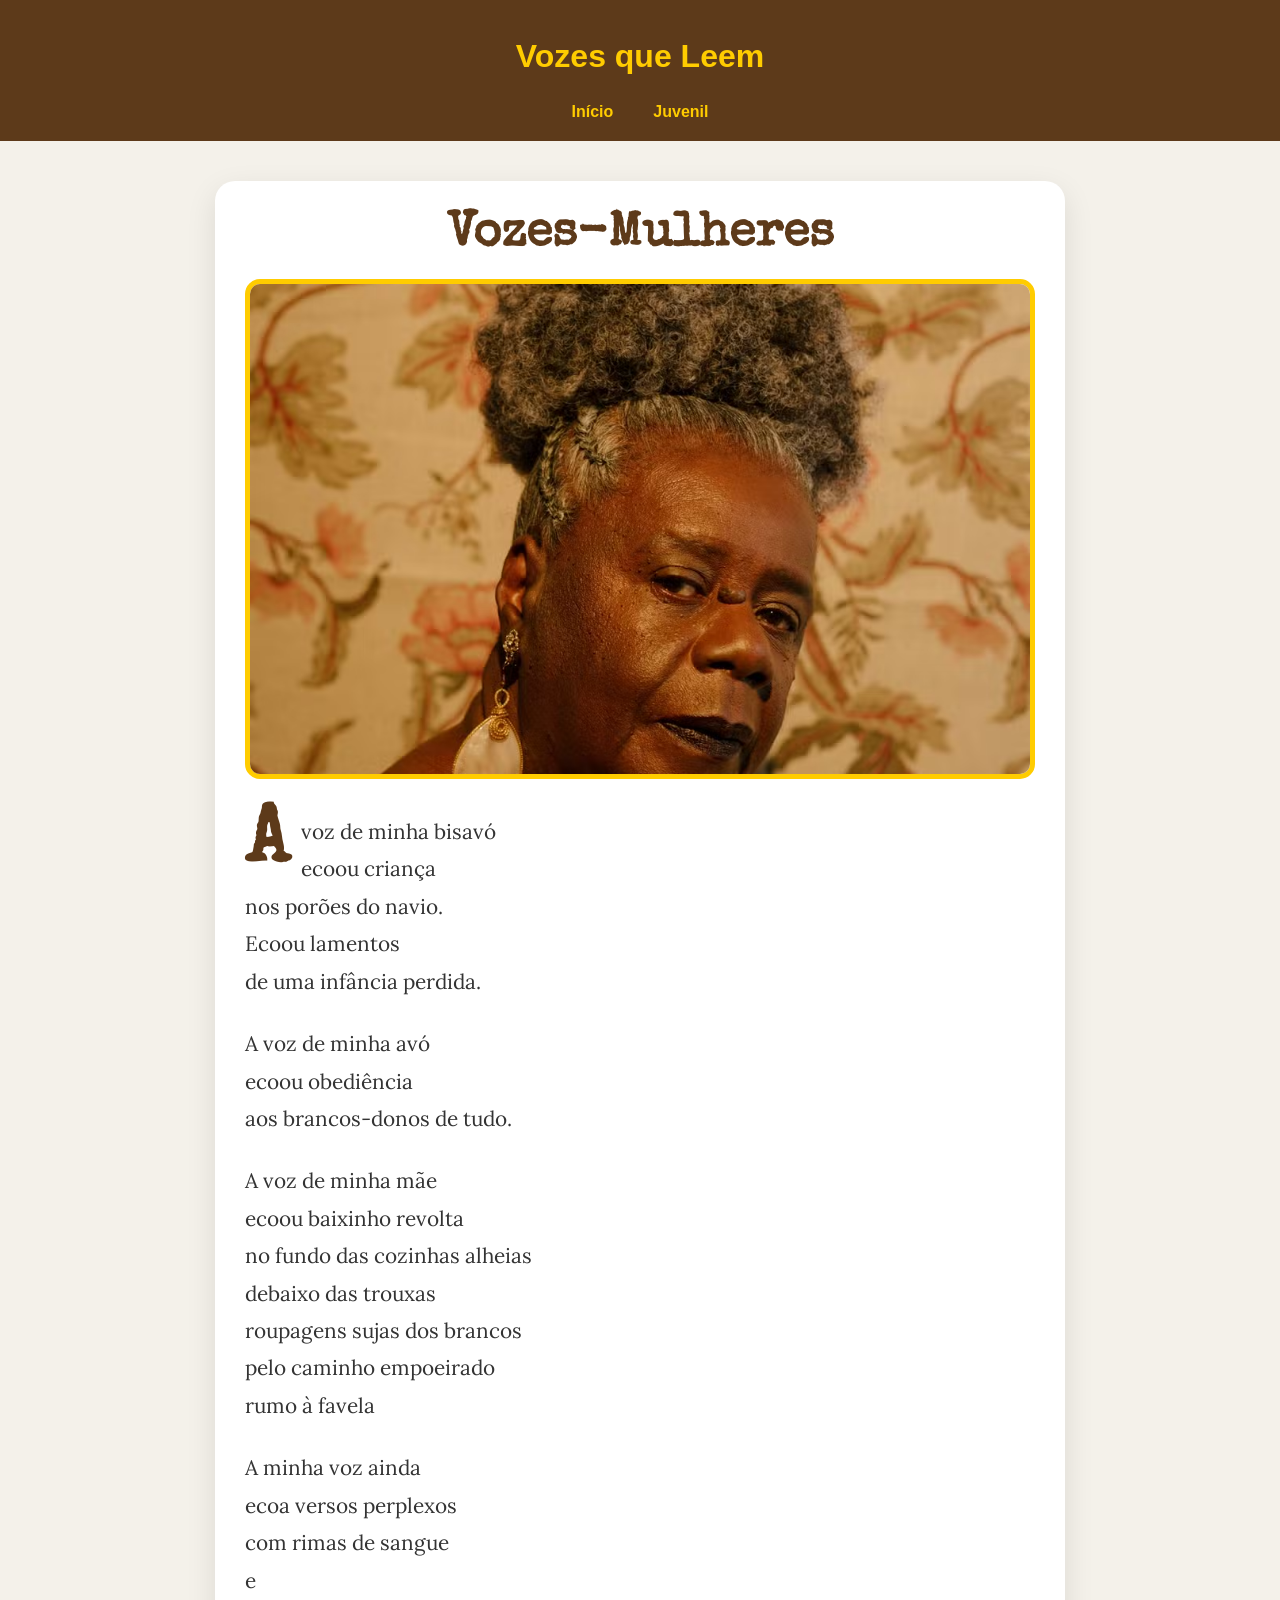
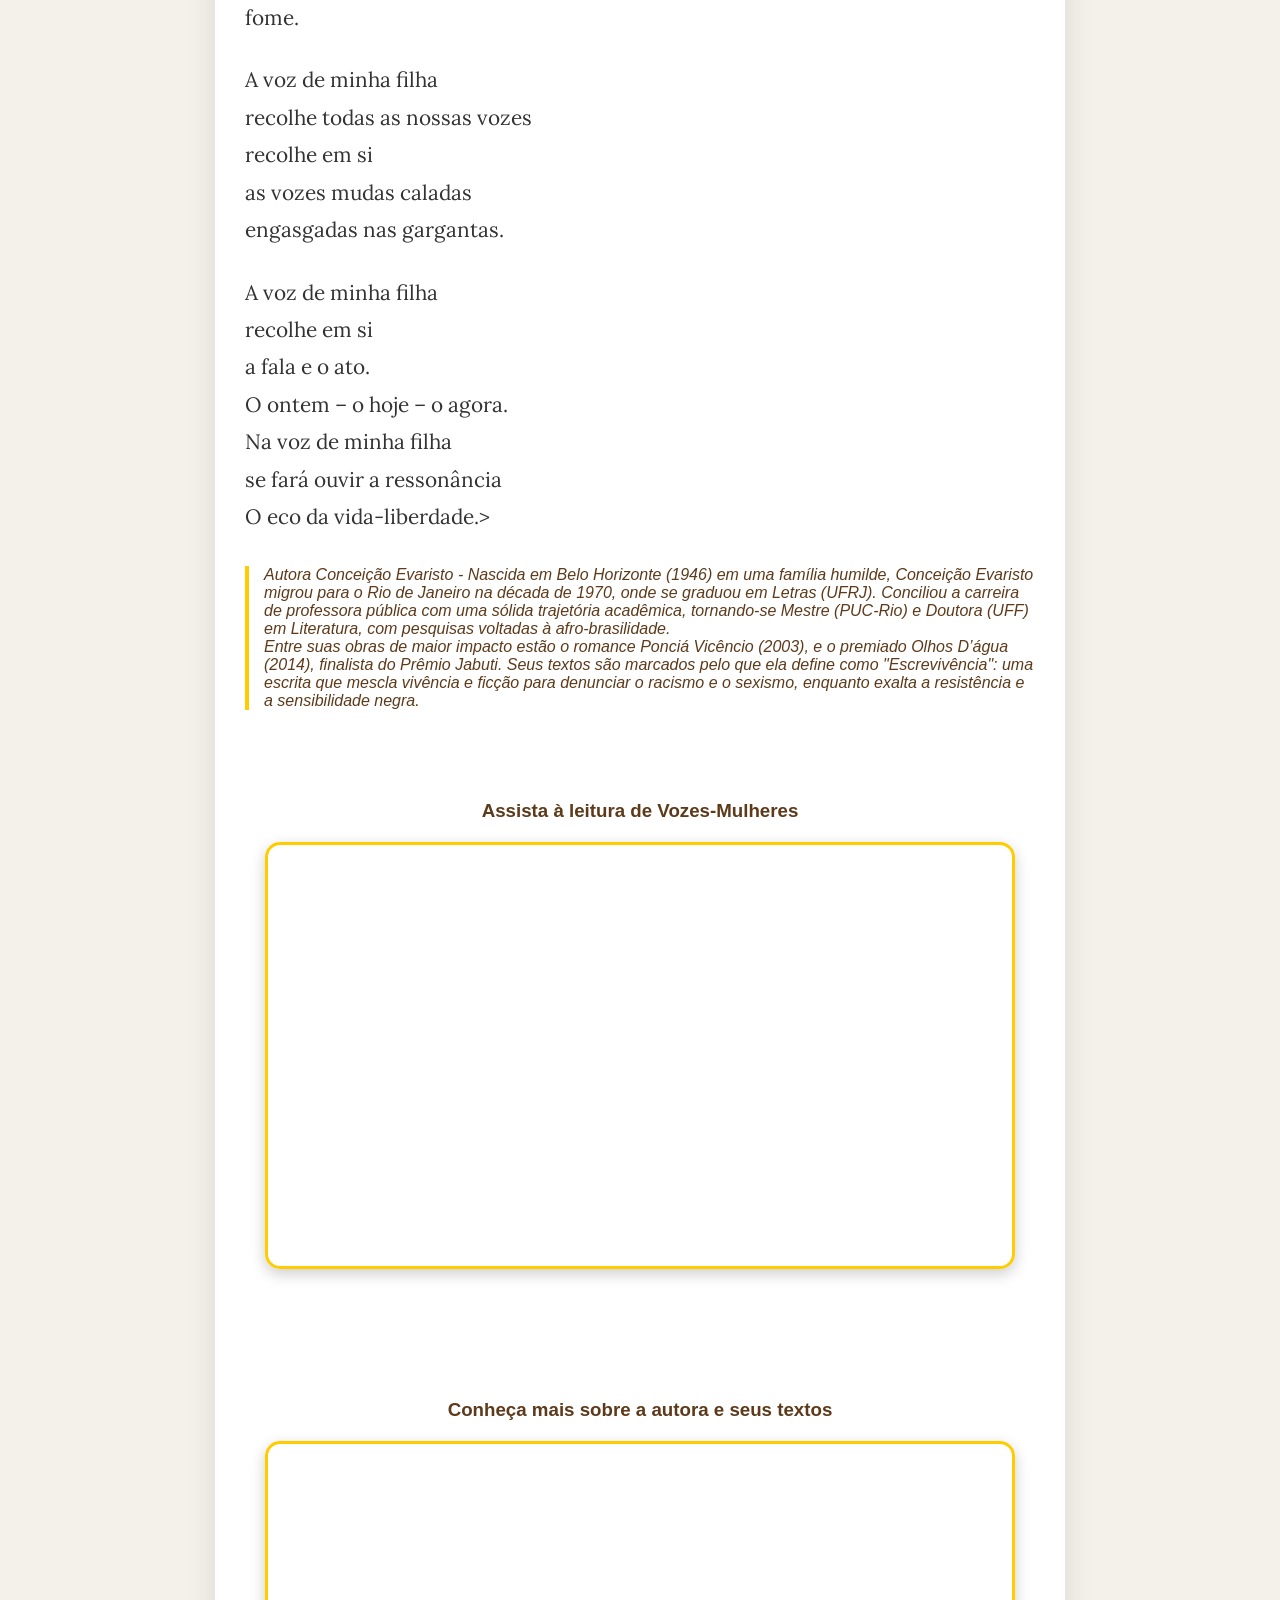
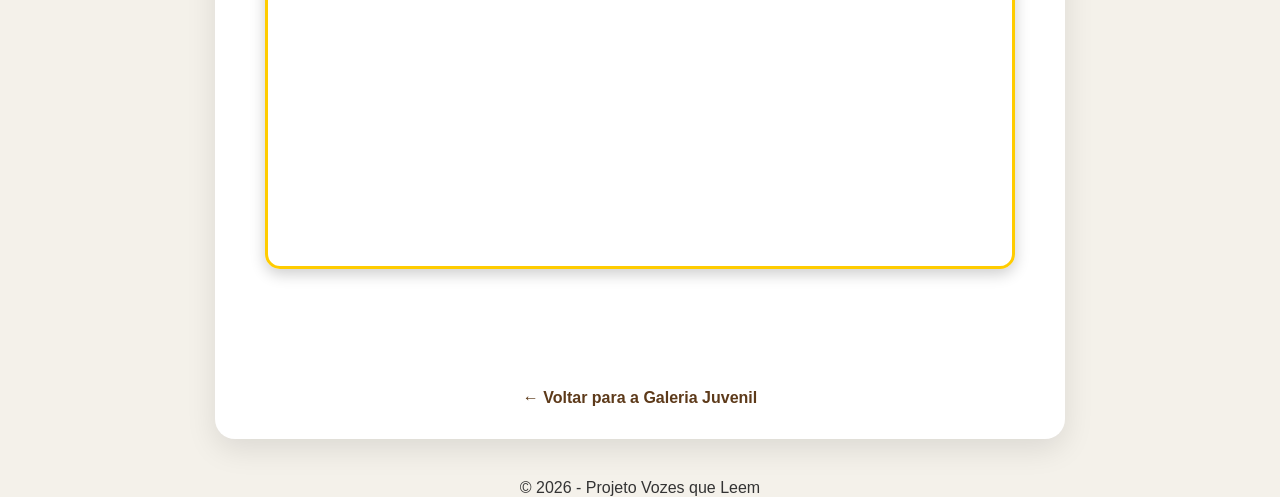
<file: textosjovens/Vozes-Mulheres.html>
<!DOCTYPE html>
<html lang="pt-br">
<head>
    <meta charset="UTF-8">
    <meta name="viewport" content="width=device-width, initial-scale=1.0">
    <title>Lendo: Vozes Mulheres - Vozes que Leem</title>
    <link rel="stylesheet" href="../style.css">
    <link rel="preconnect" href="https://fonts.googleapis.com">
    <link rel="preconnect" href="https://fonts.gstatic.com" crossorigin>
    <link href="https://fonts.googleapis.com/css2?family=Special+Elite&family=Lora:ital,wght@0,400..700;1,400..700&display=swap" rel="stylesheet">
</head>
<body class="pagina-leitura">

    <header>
        <br><h1>Vozes que Leem</h1><br>
        <nav>
            <ul>
                <li><a href="../index.html">Início</a></li>
                <li><a href="../juvenil.html">Juvenil</a></li>
            </ul>
        </nav>
    </header>

    <main class="container-leitura">
        
        <article class="conteudo-historia">
            <h2 class="titulo-conto">Vozes-Mulheres</h2>
            
            <div class="ilustracao-principal">
                <img src="../imgs/ConceiçãoEvaristo.avif" alt="Ilustração de OlhosnD'água">
            </div>

            <div class="texto-conto">
                <p><span class="letra-capitular">A</span> voz de minha bisavó <br>ecoou criança <br>nos porões do navio. <br>Ecoou lamentos <br>de uma infância perdida.</p>

                <p>A voz de minha avó <br>ecoou obediência <br>aos brancos-donos de tudo.</p>

                <p>A voz de minha mãe <br>ecoou baixinho revolta <br>no fundo das cozinhas alheias <br>debaixo das trouxas <br>roupagens sujas dos brancos <br>pelo caminho empoeirado <br>rumo à favela</p>

                <p>A minha voz ainda <br>ecoa versos perplexos <br>com rimas de sangue <br>e <br>fome.</p>

                <p>A voz de minha filha <br>recolhe todas as nossas vozes <br>recolhe em si <br>as vozes mudas caladas <br>engasgadas nas gargantas.</p>

                <p>A voz de minha filha <br>recolhe em si <br>a fala e o ato. <br>O ontem – o hoje – o agora. <br>Na voz de minha filha <br>se fará ouvir a ressonância <br>O eco da vida-liberdade.></p>

                <blockquote style="font-style: italic; border-left: 4px solid #ffcc00; padding-left: 15px; margin: 30px 0; color: #5d3a1a;">
                    Autora Conceição Evaristo - Nascida em Belo Horizonte (1946) em uma família humilde, Conceição Evaristo migrou para o Rio de Janeiro na década de 1970, onde se graduou em Letras (UFRJ). 
                    Conciliou a carreira de professora pública com uma sólida trajetória acadêmica, tornando-se Mestre (PUC-Rio) e Doutora (UFF) em Literatura, com pesquisas voltadas à afro-brasilidade.
                    <br>Entre suas obras de maior impacto estão o romance Ponciá Vicêncio (2003), e o premiado Olhos D’água (2014), finalista do Prêmio Jabuti. Seus textos são marcados pelo que ela define como "Escrevivência": uma escrita que mescla vivência 
                    e ficção para denunciar o racismo e o sexismo, enquanto exalta a resistência e a sensibilidade negra.
                </blockquote>
            </div>
        </article>

        <section class="secao-multimidia">
    <h3>Assista à leitura de Vozes-Mulheres</h3>
    <div class="video-container">
        <iframe 
            src="https://www.youtube.com/embed/dIngWuRn45c"
            title="Vozes-Mulheres" 
            allow="accelerometer; autoplay; clipboard-write; encrypted-media; gyroscope; picture-in-picture; web-share" 
            allowfullscreen>
        </iframe>
    </div>
      </section>

       <section class="secao-multimidia">
    <h3>Conheça mais sobre a autora e seus textos</h3>
    <div class="video-container">
        <iframe 
            src="https://www.youtube.com/embed/bbe3gxU97B8"
            title="Vozes-Mulheres" 
            allow="accelerometer; autoplay; clipboard-write; encrypted-media; gyroscope; picture-in-picture; web-share" 
            allowfullscreen>
        </iframe>
    </div>
      </section>

        <div class="voltar-centro">
            <a href="../juvenil.html" class="btn-voltar">← Voltar para a Galeria Juvenil</a>
        </div>

    </main>

    <footer> 
        <center><p>&copy; 2026 - Projeto Vozes que Leem</p></center>
    </footer>

</body>
</html>
</file>
<file: style.css>
/* 1. Configuração Global - Usaremos Montserrat para a base */
* {
    margin: 0;
    padding: 0;
    box-sizing: border-box;
    font-family: 'Montserrat', sans-serif;
}

/* 2. Títulos do Site e Menu */
h1, h2, h3, nav a {
    font-family: 'Montserrat', sans-serif;
    font-weight: 700; /* Deixa o título em negrito */
}

/* 3. O CORAÇÃO DO SITE: O texto das obras literárias */
/* Vamos criar uma classe para o texto do conto e do cordel ser diferente */
.texto-obra {
    font-family: 'Lora', serif;
    font-size: 1.2rem;
    line-height: 1.8; /* Aumenta o espaço entre linhas para não cansar a vista */
    color: #444;
}

/* Ajuste no Hero para o título ficar bem grande e imponente */
.hero h2 {
    font-size: 3.5rem;
    letter-spacing: -1px; /* Deixa as letras mais juntinhas, estilo capa de revista */
}
body {
    background-color: #f4f1ea; /* Fundo suave */
    color: #333;
    margin: 0;
    padding: 0;
}

header {
    background-color: #5d3a1a; /* Marrom terra */
    color: #ffcc00;
    padding: 20px 0;
    text-align: center;
    position: sticky;
    top: 0;
}

nav ul {
    list-style: none;
    display: flex;
    justify-content: center;
    gap: 20px;
    margin-top: 10px;
}

/* Estilo padrão dos links do menu */
nav a {
    transition: all 0.3s ease; /* Faz a mudança levar 0.3 segundos */
    position: relative;
    padding: 5px 10px;
}

nav a:hover {
    color: #ffffff; /* Muda para branco no hover */
    background-color: rgba(255, 204, 0, 0.2); 
    border-radius: 5px;
}

/* Opcional: Uma linha que aparece embaixo */
nav a::after {
    content: '';
    position: absolute;
    width: 0;
    height: 2px;
    display: block;
    background: #ffcc00;
    transition: width 0.3s;
    bottom: 0;
    left: 10px;
}

nav a:hover::after {
    width: 80%; /* A linha cresce quando você passa o mouse */
}

/* Isso garante que o link seja sempre da mesma cor, mesmo após clicado */
nav a, nav a:visited {
    color: #ffcc00; /* Cor dourada/amarela */
    text-decoration: none; /* Tira aquele sublinhado padrão */
    font-weight: bold;
    transition: all 0.3s ease;
}

.hero {
    height: 450px; /* Aumentei um pouco para a ilustração aparecer melhor */
    background-image: linear-gradient(rgba(0, 0, 0, 0.6), rgba(0, 0, 0, 0.6)), url('imgs/image.png');
    background-size: cover; 
    background-position: center;
    display: flex;
    flex-direction: column;
    align-items: center;
    justify-content: center;
    text-align: center;
    color: #ffffff;
    padding: 0 20px;
}

.hero-content h2 {
    font-family: 'Special Elite', system-ui; /* A fonte nova aqui */
    font-size: 3.5rem; 
    color: #ffcc00; /* Dourado para destacar */
    text-shadow: 4px 4px 15px rgba(0, 0, 0, 1); /* Sombra mais forte para parecer carimbo */
    line-height: 1.2;
    margin-bottom: 20px;
    letter-spacing: 1px; /* Espaço entre letras combina com máquina de escrever */
}

.hero-content p {
    font-size: 1.4rem;
    max-width: 600px;
    text-shadow: 1px 1px 5px rgba(0, 0, 0, 0.8);
}

section {
    padding: 40px 20px;
    max-width: 800px;
    margin: auto;
}


/* Efeito ao passar o mouse no card */
.card:hover {
    transform: translateY(-5px); /* O card "sobe" 5 pixels */
    box-shadow: 0 8px 20px rgba(0,0,0,0.15); /* A sombra aumenta ao subir */
}

/* Deixando os títulos dos cards mais destacados */
button {
    margin-top: 15px;
}

.container-apresentacao p {
    font-size: 1.15rem;
    line-height: 1.7;
    color: #333;
    margin-bottom: 15px;
}

.container-apresentacao strong {
    color: #5d3a1a;
    border-bottom: 2px solid #ffcc00; /* Linha dourada charmosa embaixo do nome/curso */
}

/* Estilo da Página de Biografia */
.container-bio {
    max-width: 800px;
    margin: 50px auto;
    padding: 20px;
    text-align: center;
    background-color: #fff;
    box-shadow: 0 4px 15px rgba(0,0,0,0.1);
    border-radius: 10px;
}

.foto-moldura {
    width: 200px;
    height: 200px;
    margin: 20px auto;
    border: 5px solid #ffcc00;
    border-radius: 50%; /* Deixa a foto redondinha */
    overflow: hidden;
}

.minha-foto {
    width: 100%;
    height: 100%;
    object-fit: cover;
}

.btn-voltar {
    display: inline-block;
    margin-top: 30px;
    color: #5d3a1a;
    text-decoration: none;
    font-weight: bold;
}

/* Estilo unificado para os links Isabelle e Vozes que Leem */
.link-biografia, 
.link-projeto {
    color: #5d3a1a;
    text-decoration: none;
    font-weight: bold;
    padding: 2px 4px;
    display: inline-block; /* ESSENCIAL: para a linha e o fundo não grudarem no texto */
    transition: all 0.3s ease;
    line-height: 1;
}

/* Animação de preenchimento ao passar o mouse */
.link-biografia:hover, 
.link-projeto:hover {
    background-color: #ffcc00;
    border-radius: 4px;
    border-bottom-color: transparent; /* A linha "some" porque o fundo vira tudo amarelo */
}

/* Estilização da página Sobre */
.container-sobre {
    max-width: 850px;
    margin: 60px auto;
    padding: 0 20px;
}

.secao-texto {
    margin-bottom: 30px; /* Espaço entre um bloco e outro */
}

.secao-texto h2 {
    font-family: 'Special Elite', cursive; /* Fonte de máquina de escrever */
    color: #5d3a1a;
    font-size: 1.8rem;
    margin-bottom: 15px;
    border-left: 5px solid #ffcc00; /* Um detalhe dourado ao lado do título */
    padding-left: 15px;
}

.texto-justificado {
    text-align: justify;
    line-height: 1.8; /* Espaçamento entre linhas para ficar robusto */
    font-size: 1.15rem;
    color: #333;
}

/* --- ESTILO DA PÁGINA INFANTIL --- */

/* Configuração do Banner com a imagem das crianças */
.banner-infantil {
    height: 450px;
    background-image: linear-gradient(rgba(255, 255, 255, 0.2), rgba(255, 255, 255, 0.2)), url('imgs/crianca.png'); 
    background-size: cover;
    background-position: center;
    display: flex;
    align-items: center;
    justify-content: center;
    border-bottom: 5px solid #ffcc00;
}

.banner-juvenil {
    height: 450px;
    background-image: linear-gradient(rgba(255, 255, 255, 0.2), rgba(255, 255, 255, 0.2)), url('imgs/jovens.png'); 
    background-size: cover;
    background-position: center;
    display: flex;
    align-items: center;
    justify-content: center;
    border-bottom: 5px solid #ffcc00;
}

.banner-overlay h2 {
    font-family: 'Special Elite', cursive;
    font-size: clamp(3rem, 10vw, 5rem); /* Ajusta o tamanho da fonte conforme a tela */
    color: #5d3a1a;
    text-shadow: 3px 3px 0px #ffcc00;
    letter-spacing: 5px;
}

/* Container e Grade de Obras */
.container-obras {
    max-width: 1100px;
    margin: 40px auto;
    padding: 0 20px;
}

.grade-cards {
    display: grid;
    grid-template-columns: repeat(auto-fit, minmax(250px, 1fr));
    gap: 30px;
}

/* Estilo do Card (Livrinho) */
.card-obra {
    background: #fff;
    padding: 20px;
    border: 2px solid #ffcc00;
    border-radius: 15px;
    text-align: center;
    transition: 0.3s;
    box-shadow: 0 4px 10px rgba(0,0,0,0.05);
}

.card-obra:hover {
    transform: translateY(-10px);
    box-shadow: 0 8px 20px rgba(0,0,0,0.15);
}

.capa-livro {
    width: 100%;
    height: 200px;
    background-color: #f0f0f0;
    margin-bottom: 15px;
    border-radius: 8px;
    overflow: hidden;
}

.capa-livro img {
    width: 100%;
    height: 100%;
    object-fit: cover;
}

.btn-ler {
    background-color: #5d3a1a;
    color: white;
    border: none;
    padding: 10px 25px;
    border-radius: 5px;
    font-weight: bold;
    cursor: pointer;
    transition: 0.3s;
}

.btn-ler:hover {
    background-color: #ffcc00;
    color: #5d3a1a;
}

.voltar-centro {
    text-align: center;
    margin-top: 50px;
}

/* ==========================================================
   ESTILOS PARA A PÁGINA DE LEITURA (HISTORINHA)
   ========================================================== */

/* Container que segura todo o conteúdo da leitura */
.pagina-leitura .container-leitura {
    max-width: 850px;
    margin: 40px auto;
    padding: 30px;
    background-color: #ffffff;
    border-radius: 20px;
    box-shadow: 0 10px 30px rgba(0,0,0,0.1);
}

/* Título da História */
.titulo-conto {
    font-family: 'Special Elite', cursive;
    color: #5d3a1a;
    text-align: center;
    font-size: 3rem;
    margin-bottom: 20px;
}

/* Imagem Única da Capa */
.ilustracao-principal img {
    width: 100%;
    max-height: 500px;
    object-fit: cover;
    border-radius: 15px;
    border: 5px solid #ffcc00;
    margin-bottom: 30px;
}

/* Formatação do Texto (Fonte Lora para leitura confortável) */
.texto-conto p {
    font-family: 'Lora', serif;
    font-size: 1.3rem;
    line-height: 1.8;
    color: #333;
    margin-bottom: 25px;
    text-align: justify;
}

/* A Letra Capitular (Primeira letra grande) */
.letra-capitular {
    font-family: 'Special Elite', cursive;
    float: left;
    font-size: 80px;
    line-height: 65px;
    padding-right: 12px;
    color: #5d3a1a;
    font-weight: bold;
}

/* --- SEÇÃO DE VÍDEO --- */
.secao-multimidia {
    margin: 50px 0;
    text-align: center;
}

.secao-multimidia h3 {
    font-family: 'Montserrat', sans-serif;
    color: #5d3a1a;
    margin-bottom: 20px;
}

.video-container {
    position: relative;
    padding-bottom: 56.25%; /* Mantém a proporção 16:9 */
    height: 0;
    overflow: hidden;
    border-radius: 15px;
    box-shadow: 0 5px 15px rgba(0,0,0,0.2);
    border: 3px solid #ffcc00;
}

.video-container iframe {
    position: absolute;
    top: 0;
    left: 0;
    width: 100%;
    height: 100%;
    border: none;
}

/* --- SEÇÃO DE DOWNLOAD DO PDF --- */
.secao-download {
    margin-top: 40px;
    padding: 30px;
    background-color: #fff3cd; /* Fundo amarelinho suave */
    border-radius: 15px;
    border: 2px dashed #5d3a1a;
    text-align: center;
}

.btn-pdf {
    display: inline-block;
    background-color: #d9534f; /* Vermelho amigável */
    color: white !important;
    padding: 15px 30px;
    text-decoration: none;
    border-radius: 50px;
    font-weight: bold;
    font-size: 1.1rem;
    margin-top: 15px;
    transition: transform 0.2s, background 0.2s;
}

.btn-pdf:hover {
    background-color: #c9302c;
    transform: scale(1.05);
}

/* Botão Voltar centralizado */
.voltar-centro {
    margin-top: 40px;
    text-align: center;
}

.btn-voltar {
    color: #5d3a1a;
    text-decoration: none;
    font-weight: bold;
    border-bottom: 2px solid transparent;
}

.btn-voltar:hover {
    border-bottom: 2px solid #ffcc00;
}
</file>
